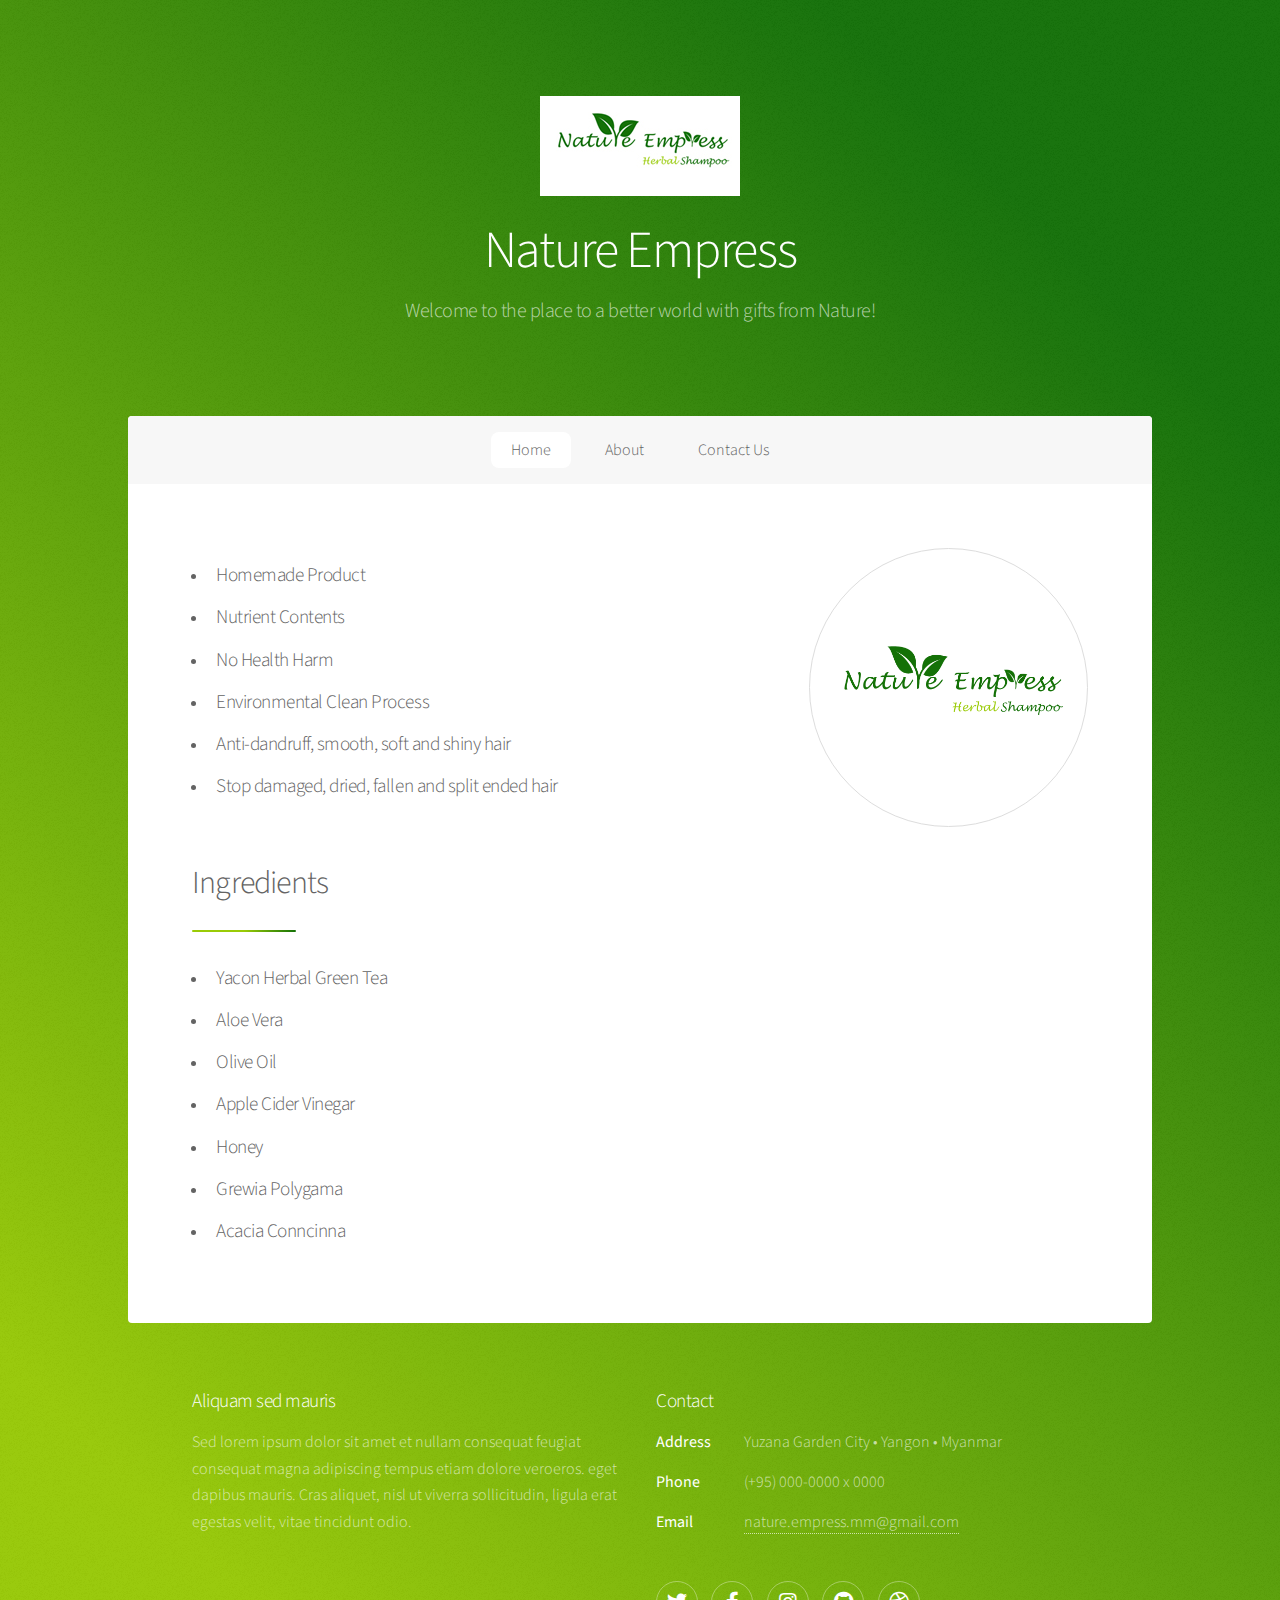
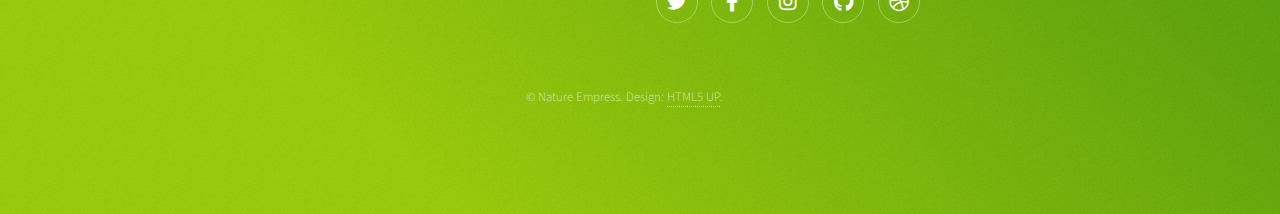
<file: index.html>
<!DOCTYPE HTML>
<!--
	Stellar by HTML5 UP
	html5up.net | @ajlkn
	Free for personal and commercial use under the CCA 3.0 license (html5up.net/license)
-->
<html>
	<head>
		<title>Nature Empress</title>
		<meta charset="utf-8" />
		<meta name="viewport" content="width=device-width, initial-scale=1, user-scalable=no" />
		<link rel="stylesheet" href="assets/css/main.css" />
		<noscript><link rel="stylesheet" href="assets/css/noscript.css" /></noscript>
	</head>
	<body class="is-preload">

		<!-- Wrapper -->
			<div id="wrapper">

				<!-- Header -->
					<header id="header" class="alt">
						<span class="logo"><img src="images/new_text_logo.jpg" alt="" /></span>
						<h1>Nature Empress</h1>
						<p>Welcome to the place to a better world with gifts from Nature!</p>
					</header>

				<!-- Nav -->
					<nav id="nav">
						<ul>
							<li><a href="index.html" class="active">Home</a></li>
							<li><a href="about.html">About</a></li>
							<li><a href="contact_us.html">Contact Us</a></li>
						</ul>
					</nav>

				<!-- Main -->
					<div id="main">

						<!-- Home Section -->
							<section id="home" class="main">
								<div class="spotlight">
									<div class="content">
									<ul>
										<li><h2>Homemade Product</h2></li>
										<li><h2>Nutrient Contents</h2></li>
										<li><h2>No Health Harm</h2></li>
										<li><h2>Environmental Clean Process</h2></li>
										<li><h2>Anti-dandruff, smooth, soft and shiny hair</h2></li>
										<li><h2>Stop damaged, dried, fallen and split ended hair</h2></li>
									</ul>
		                     	</div>
									<span class="image"><img src="images/text_logo.jpg" alt="" /></span>
								</div>
								<div class="spotlight">
								<div class="content">
									<header class="major">
									    <h2>Ingredients</h2>
								    </header>
										<ul>
											<li><h2>Yacon Herbal Green Tea</h2></li>
											<li><h2>Aloe Vera</h2></li>
											<li><h2>Olive Oil</h2></li>
											<li><h2>Apple Cider Vinegar</h2></li>
											<li><h2>Honey</h2></li>
											<li><h2>Grewia Polygama</h2></li>
											<li><h2>Acacia Conncinna</h2></li>
										</ul>
								</div>
								</div>
							</section>
						
						

				</div>

				<!-- Footer -->
					<footer id="footer">
						<section>
							<h2>Aliquam sed mauris</h2>
							<p>Sed lorem ipsum dolor sit amet et nullam consequat feugiat consequat magna adipiscing tempus etiam dolore veroeros. eget dapibus mauris. Cras aliquet, nisl ut viverra sollicitudin, ligula erat egestas velit, vitae tincidunt odio.</p>
						</section>
						<section>
							<h2>Contact</h2>
							<dl class="alt">
								<dt>Address</dt>
								<dd>Yuzana Garden City  &bull; Yangon &bull; Myanmar</dd>
								<dt>Phone</dt>
								<dd>(+95) 000-0000 x 0000</dd>
								<dt>Email</dt>
								<dd><a href="#">nature.empress.mm@gmail.com</a></dd>
							</dl>
							<ul class="icons">
								<li><a href="https://twitter.com/mm_empress" target="_blank" class="icon brands fa-twitter alt"><span class="label">Twitter</span></a></li>
								<li><a href="https://www.facebook.com/HairOnHerbals/" target="_blank" class="icon brands fa-facebook-f alt"><span class="label">Facebook</span></a></li>
								<li><a href="#" class="icon brands fa-instagram alt"><span class="label">Instagram</span></a></li>
								<li><a href="https://waithethtetoo.github.io/NatureEmpress/" class="icon brands fa-github alt"><span class="label">GitHub</span></a></li>
								<li><a href="https://hair-on-herbals.blogspot.com/" target="_blank" class="icon brands fa-dribbble alt"><span class="label">Blogspot</span></a></li>
							</ul>
						</section>
						<p class="copyright">&copy; Nature Empress. Design: <a href="https://html5up.net">HTML5 UP</a>.</p>
					</footer>

			</div>

		<!-- Scripts -->
			<script src="assets/js/jquery.min.js"></script>
			<script src="assets/js/jquery.scrollex.min.js"></script>
			<script src="assets/js/jquery.scrolly.min.js"></script>
			<script src="assets/js/browser.min.js"></script>
			<script src="assets/js/breakpoints.min.js"></script>
			<script src="assets/js/util.js"></script>
			<script src="assets/js/main.js"></script>

	</body>
</html>
</file>
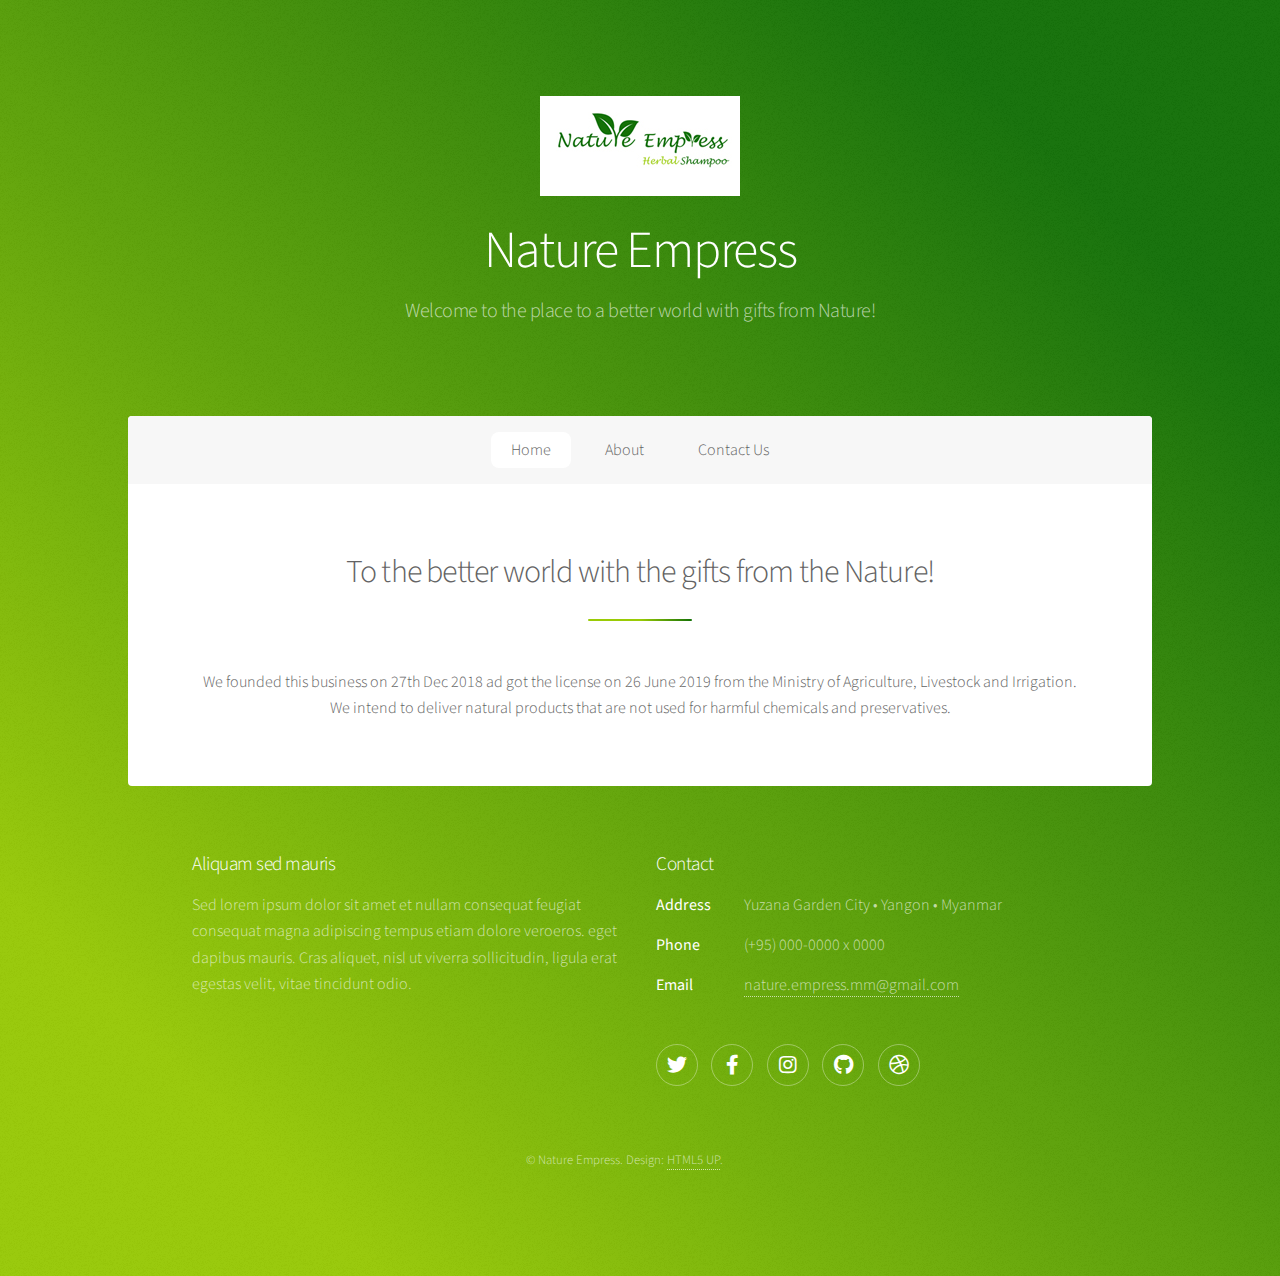
<file: about.html>
<!DOCTYPE HTML>
<!--
	Stellar by HTML5 UP
	html5up.net | @ajlkn
	Free for personal and commercial use under the CCA 3.0 license (html5up.net/license)
-->
<html>
	<head>
		<title>Nature Empress</title>
		<meta charset="utf-8" />
		<meta name="viewport" content="width=device-width, initial-scale=1, user-scalable=no" />
		<link rel="stylesheet" href="assets/css/main.css" />
		<noscript><link rel="stylesheet" href="assets/css/noscript.css" /></noscript>
	</head>

	<body class="is-preload">
		<!-- Wrapper -->
		<div id="wrapper">
			<!-- Header -->
			<header id="header" class="alt">
			<span class="logo"><img src="images/new_text_logo.jpg" alt="" /></span>
			<h1>Nature Empress</h1>
			<p>Welcome to the place to a better world with gifts from Nature!</p>
			</header>

			<!-- Nav -->
			<nav id="nav">
				<ul>
					<li><a href="index.html" class="active">Home</a></li>
					<li><a href="about.html">About</a></li>
					<li><a href="contact_us.html">Contact Us</a></li>
				</ul>
			</nav>

			<!-- Main -->
					<div id="main">
						<!-- About Section -->
							<section id="about" class="main special">
								<header class="major">
									<h2>To the better world with the gifts from the Nature!</h2>
								</header>
									<p>We founded this business on 27th Dec 2018 ad got the license on 26 June 2019 from the Ministry of Agriculture, Livestock and Irrigation.
<br>We intend to deliver natural products that are not used for harmful chemicals and preservatives.</p>
							</section>
					</div>

			<!-- Footer -->
					<footer id="footer">
						<section>
							<h2>Aliquam sed mauris</h2>
							<p>Sed lorem ipsum dolor sit amet et nullam consequat feugiat consequat magna adipiscing tempus etiam dolore veroeros. eget dapibus mauris. Cras aliquet, nisl ut viverra sollicitudin, ligula erat egestas velit, vitae tincidunt odio.</p>
						</section>
						<section>
							<h2>Contact</h2>
							<dl class="alt">
								<dt>Address</dt>
								<dd>Yuzana Garden City  &bull; Yangon &bull; Myanmar</dd>
								<dt>Phone</dt>
								<dd>(+95) 000-0000 x 0000</dd>
								<dt>Email</dt>
								<dd><a href="#">nature.empress.mm@gmail.com</a></dd>
							</dl>
							<ul class="icons">
								<li><a href="https://twitter.com/mm_empress" target="_blank" class="icon brands fa-twitter alt"><span class="label">Twitter</span></a></li>
								<li><a href="https://www.facebook.com/HairOnHerbals/" target="_blank" class="icon brands fa-facebook-f alt"><span class="label">Facebook</span></a></li>
								<li><a href="#" class="icon brands fa-instagram alt"><span class="label">Instagram</span></a></li>
								<li><a href="https://waithethtetoo.github.io/NatureEmpress/" class="icon brands fa-github alt"><span class="label">GitHub</span></a></li>
								<li><a href="https://hair-on-herbals.blogspot.com/" target="_blank" class="icon brands fa-dribbble alt"><span class="label">Blogspot</span></a></li>
							</ul>
						</section>
						<p class="copyright">&copy; Nature Empress. Design: <a href="https://html5up.net">HTML5 UP</a>.</p>
					</footer>
		</div>

	<!-- Scripts -->
			<script src="assets/js/jquery.min.js"></script>
			<script src="assets/js/jquery.scrollex.min.js"></script>
			<script src="assets/js/jquery.scrolly.min.js"></script>
			<script src="assets/js/browser.min.js"></script>
			<script src="assets/js/breakpoints.min.js"></script>
			<script src="assets/js/util.js"></script>
			<script src="assets/js/main.js"></script>
	</body>
</html>
</file>
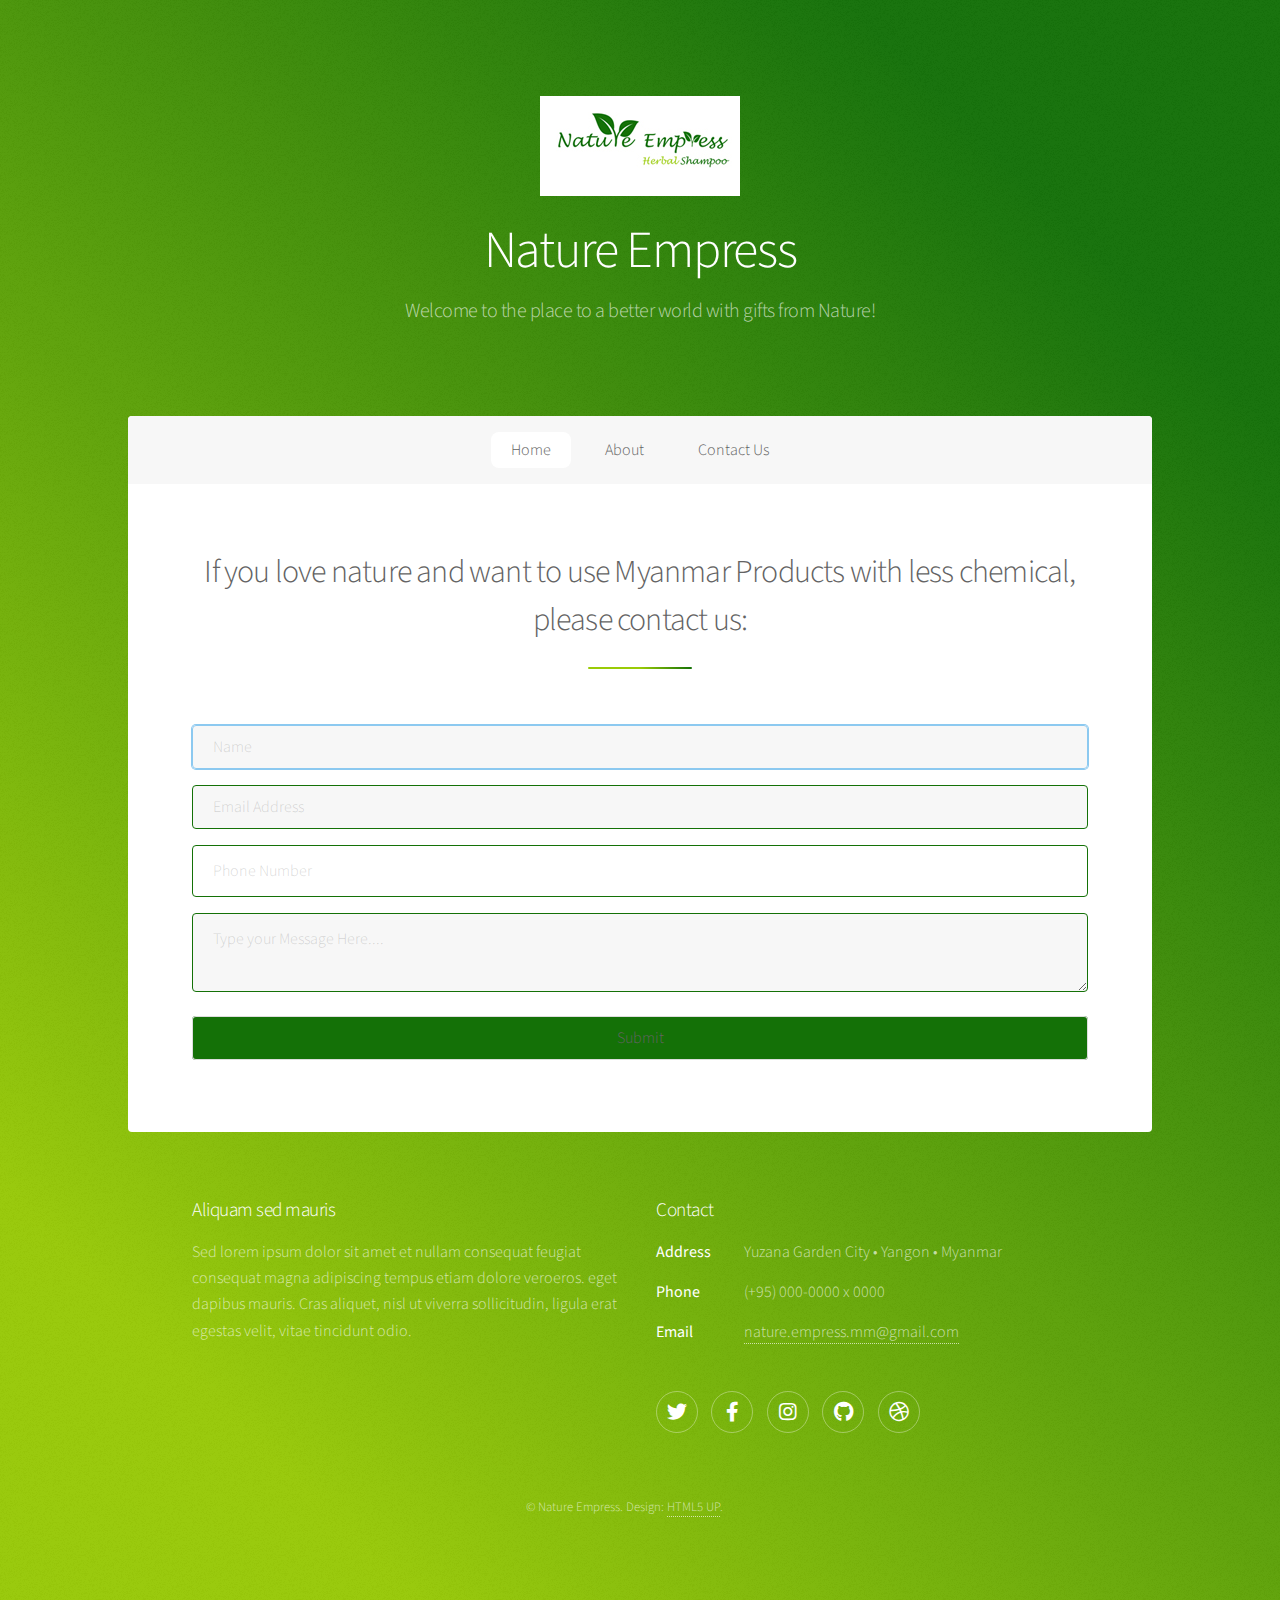
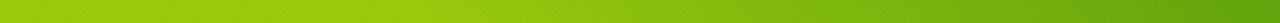
<file: contact_us.html>
<!DOCTYPE HTML>
<!--
	Stellar by HTML5 UP
	html5up.net | @ajlkn
	Free for personal and commercial use under the CCA 3.0 license (html5up.net/license)
-->
<html>
	<head>
		<title>Nature Empress</title>
		<meta charset="utf-8" />
		<meta name="viewport" content="width=device-width, initial-scale=1, user-scalable=no" />
		<link rel="stylesheet" href="assets/css/main.css" />
		<noscript><link rel="stylesheet" href="assets/css/noscript.css" /></noscript>
	</head>

	<body class="is-preload">
		<!-- Wrapper -->
		<div id="wrapper">
			<!-- Header -->
			<header id="header" class="alt">
			<span class="logo"><img src="images/new_text_logo.jpg" alt="" /></span>
			<h1>Nature Empress</h1>
			<p>Welcome to the place to a better world with gifts from Nature!</p>
			</header>

			<!-- Nav -->
			<nav id="nav">
				<ul>
					<li><a href="index.html" class="active">Home</a></li>
					<li><a href="about.html">About</a></li>
					<li><a href="contact_us.html">Contact Us</a></li>
				</ul>
			</nav>

			<!-- Main -->
					<div id="main">
						<!-- Contact Us Section -->
							<section id="contact_us" class="main special">
								<header class="major">
									<h2>If you love nature and want to use Myanmar Products with less chemical,<br>please contact us:
									</h2>
									<p></p>
								</header>
									<form id="contact" action="" method="post">
									
										<input placeholder="Name" id="fname" type="text" required autofocus>
									
										<input placeholder="Email Address"  id ="femail" type="email" required>
                                    
                                   	 	<input placeholder="Phone Number" type="tel" id="fphone" required>
                                    	
                                    	<textarea placeholder="Type your Message Here...." required></textarea>
                                        
                                        <input type="submit" value="Submit">
									</form>
							
							</section>
					</div>

			<!-- Footer -->
					<footer id="footer">
						<section>
							<h2>Aliquam sed mauris</h2>
							<p>Sed lorem ipsum dolor sit amet et nullam consequat feugiat consequat magna adipiscing tempus etiam dolore veroeros. eget dapibus mauris. Cras aliquet, nisl ut viverra sollicitudin, ligula erat egestas velit, vitae tincidunt odio.</p>
						</section>
						<section>
							<h2>Contact</h2>
							<dl class="alt">
								<dt>Address</dt>
								<dd>Yuzana Garden City  &bull; Yangon &bull; Myanmar</dd>
								<dt>Phone</dt>
								<dd>(+95) 000-0000 x 0000</dd>
								<dt>Email</dt>
								<dd><a href="#">nature.empress.mm@gmail.com</a></dd>
							</dl>
							<ul class="icons">
								<li><a href="https://twitter.com/mm_empress" target="_blank" class="icon brands fa-twitter alt"><span class="label">Twitter</span></a></li>
								<li><a href="https://www.facebook.com/HairOnHerbals/" target="_blank" class="icon brands fa-facebook-f alt"><span class="label">Facebook</span></a></li>
								<li><a href="#" class="icon brands fa-instagram alt"><span class="label">Instagram</span></a></li>
								<li><a href="https://waithethtetoo.github.io/NatureEmpress/" class="icon brands fa-github alt"><span class="label">GitHub</span></a></li>
								<li><a href="https://hair-on-herbals.blogspot.com/" target="_blank" class="icon brands fa-dribbble alt"><span class="label">Blogspot</span></a></li>
							</ul>
						</section>
						<p class="copyright">&copy; Nature Empress. Design: <a href="https://html5up.net">HTML5 UP</a>.</p>
					</footer>
		</div>

	<!-- Scripts -->
			<script src="assets/js/jquery.min.js"></script>
			<script src="assets/js/jquery.scrollex.min.js"></script>
			<script src="assets/js/jquery.scrolly.min.js"></script>
			<script src="assets/js/browser.min.js"></script>
			<script src="assets/js/breakpoints.min.js"></script>
			<script src="assets/js/util.js"></script>
			<script src="assets/js/main.js"></script>
	</body>
</html>
</file>
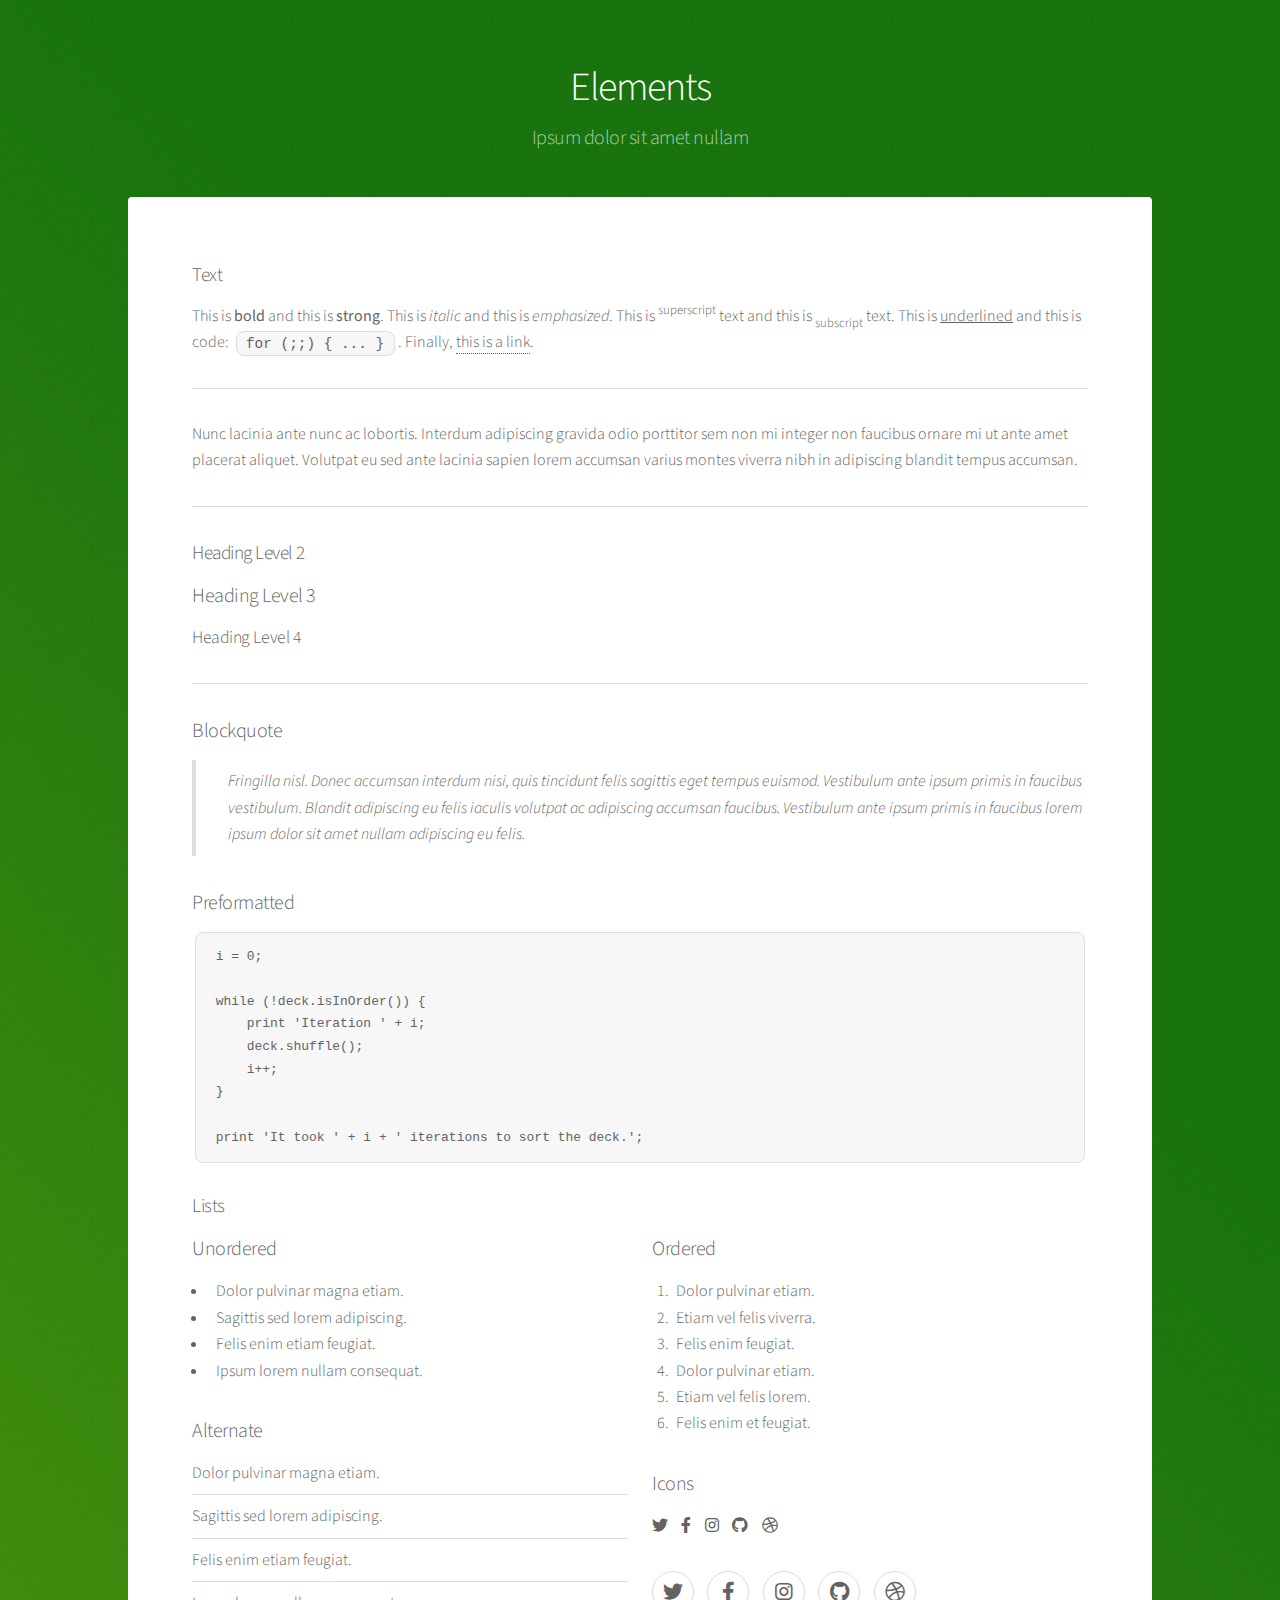
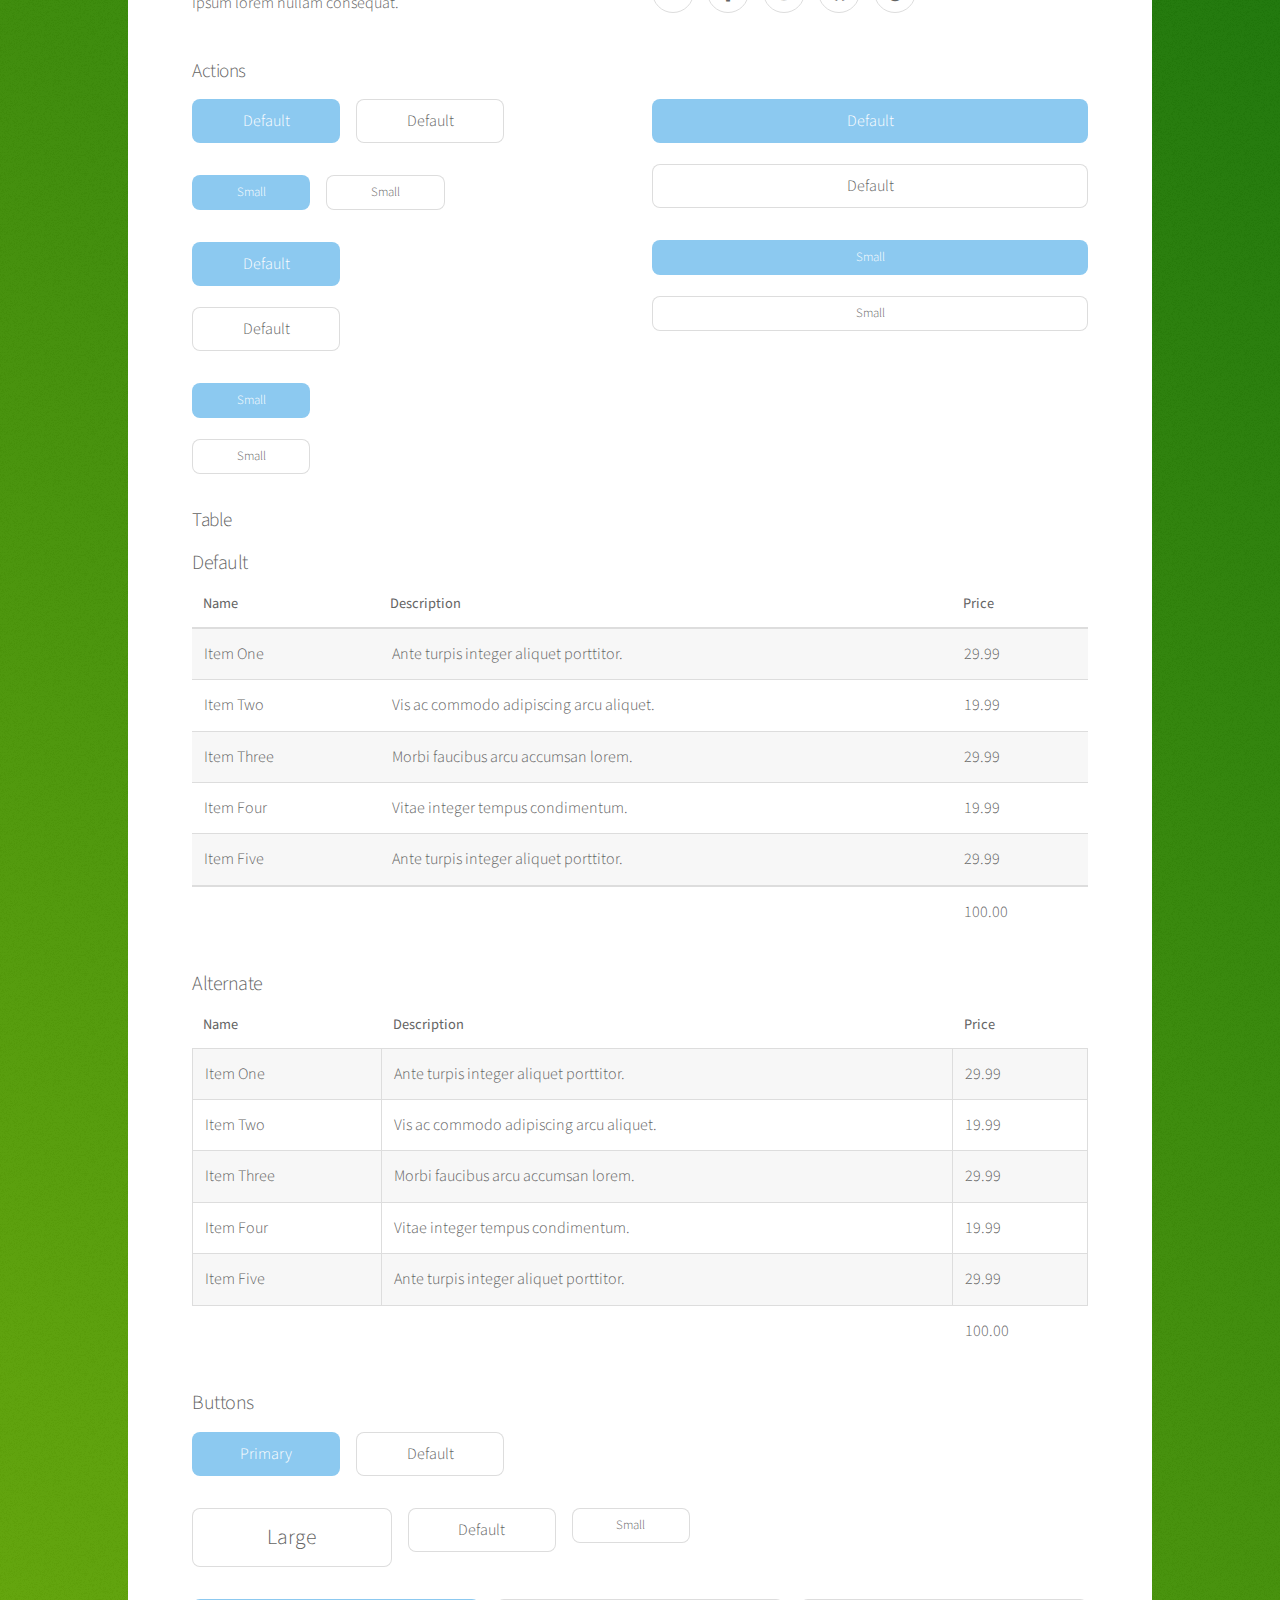
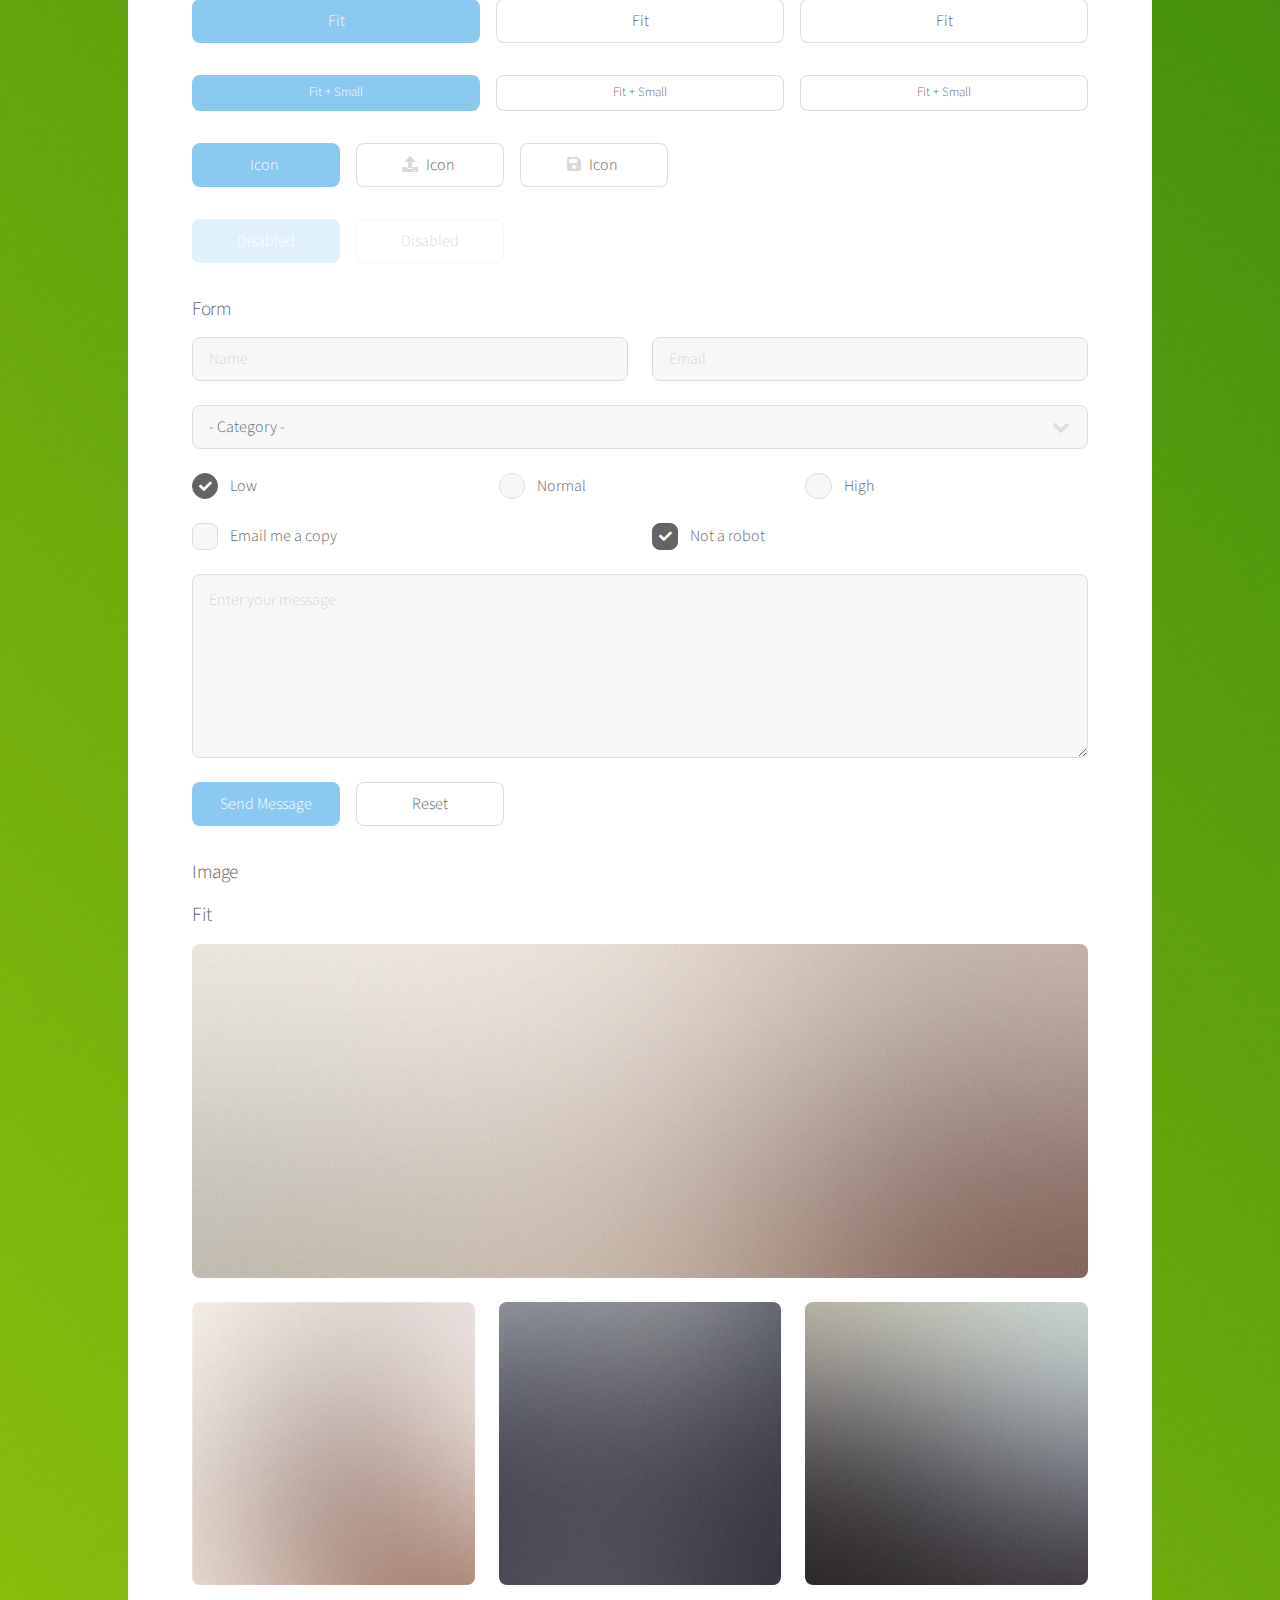
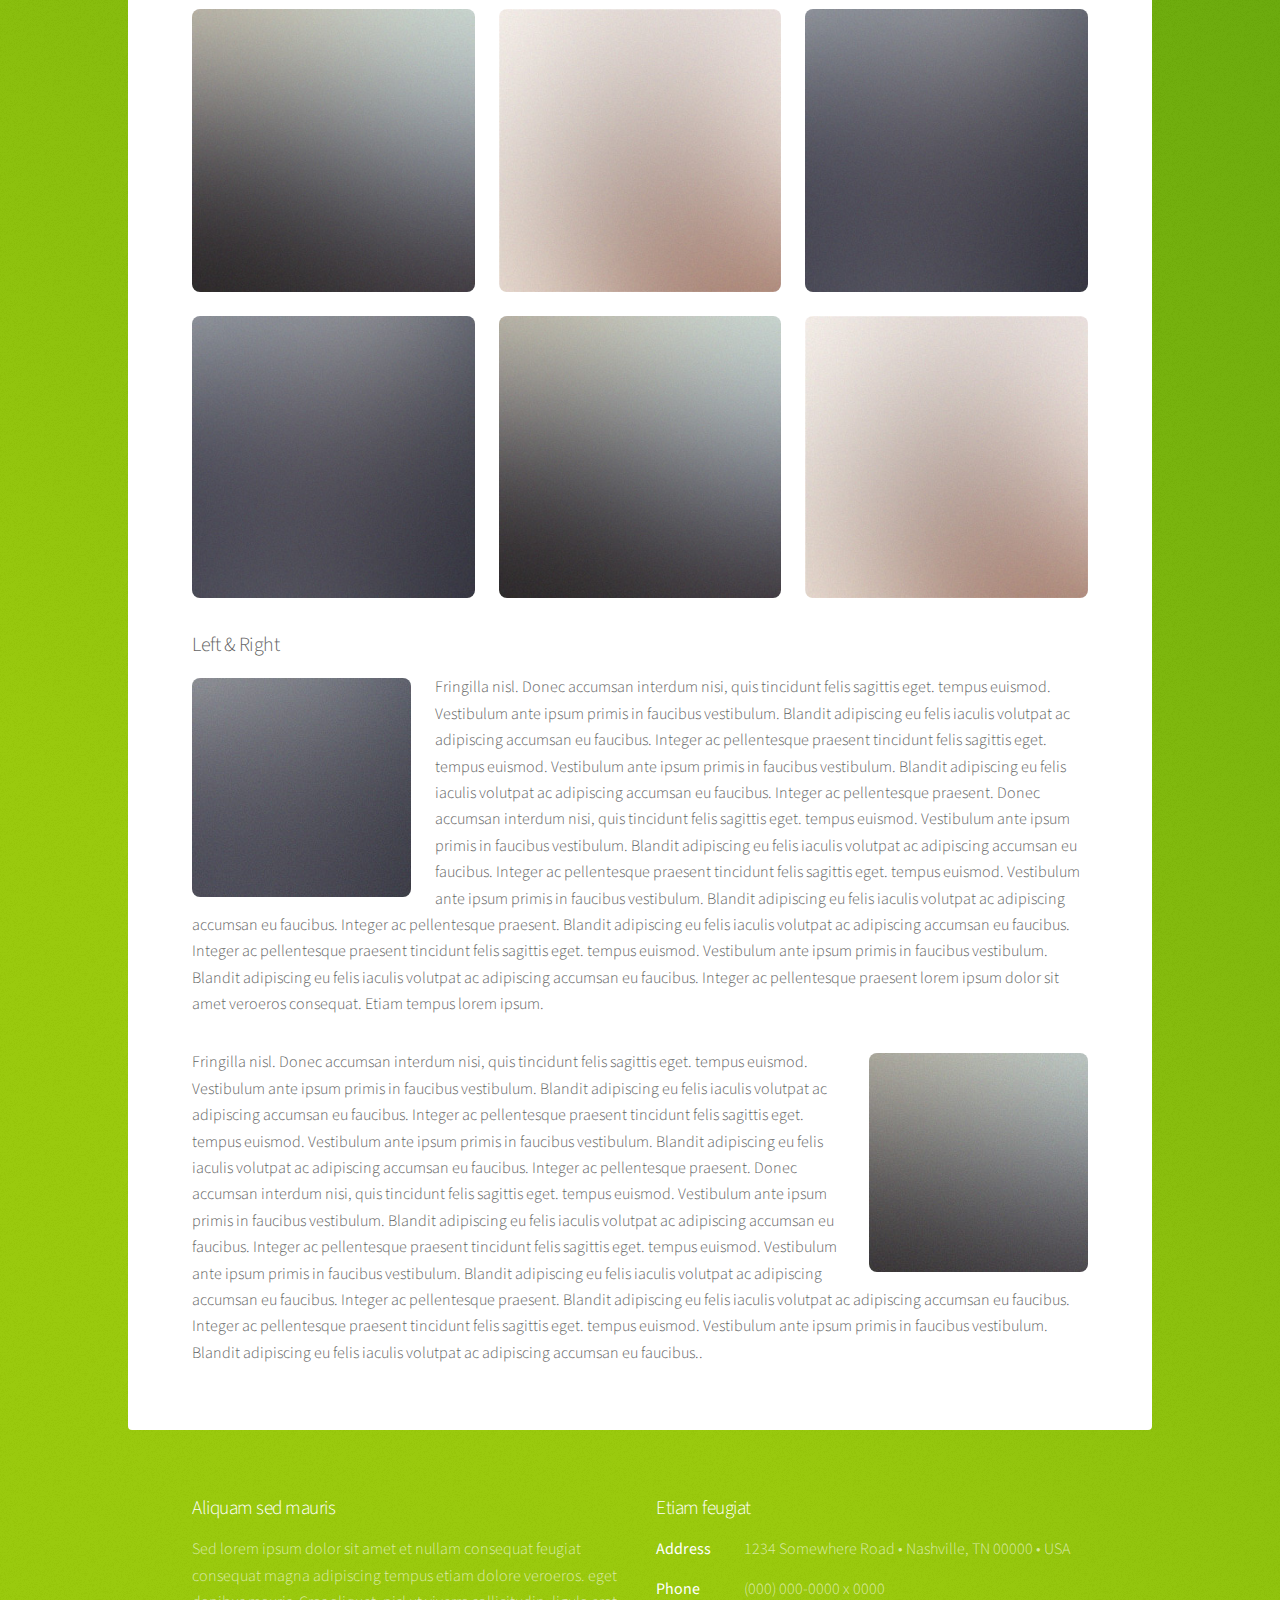
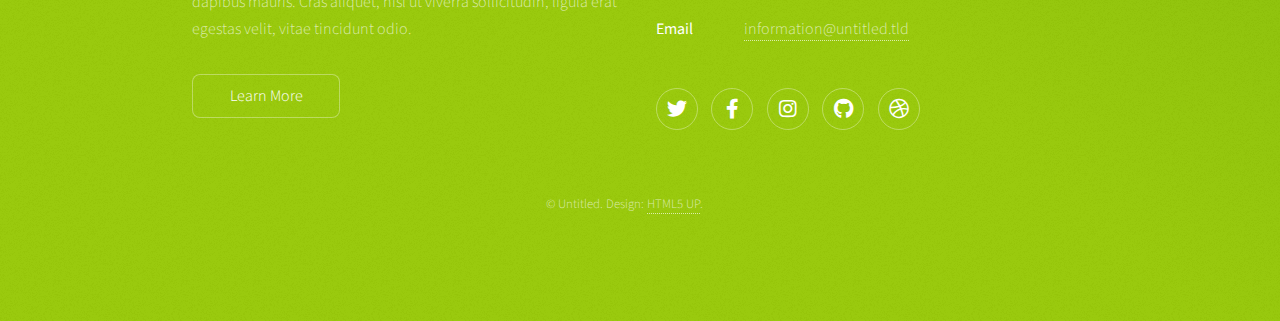
<file: elements.html>
<!DOCTYPE HTML>
<!--
	Stellar by HTML5 UP
	html5up.net | @ajlkn
	Free for personal and commercial use under the CCA 3.0 license (html5up.net/license)
-->
<html>
	<head>
		<title>Elements - Stellar by HTML5 UP</title>
		<meta charset="utf-8" />
		<meta name="viewport" content="width=device-width, initial-scale=1, user-scalable=no" />
		<link rel="stylesheet" href="assets/css/main.css" />
		<noscript><link rel="stylesheet" href="assets/css/noscript.css" /></noscript>
	</head>
	<body class="is-preload">

		<!-- Wrapper -->
			<div id="wrapper">

				<!-- Header -->
					<header id="header">
						<h1>Elements</h1>
						<p>Ipsum dolor sit amet nullam</p>
					</header>

				<!-- Main -->
					<div id="main">

						<!-- Content -->
							<section id="content" class="main">

								<!-- Text -->
									<section>
										<h2>Text</h2>
										<p>This is <b>bold</b> and this is <strong>strong</strong>. This is <i>italic</i> and this is <em>emphasized</em>.
										This is <sup>superscript</sup> text and this is <sub>subscript</sub> text.
										This is <u>underlined</u> and this is code: <code>for (;;) { ... }</code>. Finally, <a href="#">this is a link</a>.</p>
										<hr />
										<p>Nunc lacinia ante nunc ac lobortis. Interdum adipiscing gravida odio porttitor sem non mi integer non faucibus ornare mi ut ante amet placerat aliquet. Volutpat eu sed ante lacinia sapien lorem accumsan varius montes viverra nibh in adipiscing blandit tempus accumsan.</p>
										<hr />
										<h2>Heading Level 2</h2>
										<h3>Heading Level 3</h3>
										<h4>Heading Level 4</h4>
										<hr />
										<h3>Blockquote</h3>
										<blockquote>Fringilla nisl. Donec accumsan interdum nisi, quis tincidunt felis sagittis eget tempus euismod. Vestibulum ante ipsum primis in faucibus vestibulum. Blandit adipiscing eu felis iaculis volutpat ac adipiscing accumsan faucibus. Vestibulum ante ipsum primis in faucibus lorem ipsum dolor sit amet nullam adipiscing eu felis.</blockquote>
										<h3>Preformatted</h3>
										<pre><code>i = 0;

while (!deck.isInOrder()) {
    print 'Iteration ' + i;
    deck.shuffle();
    i++;
}

print 'It took ' + i + ' iterations to sort the deck.';</code></pre>
									</section>

								<!-- Lists -->
									<section>
										<h2>Lists</h2>
										<div class="row">
											<div class="col-6 col-12-medium">
												<h3>Unordered</h3>
												<ul>
													<li>Dolor pulvinar magna etiam.</li>
													<li>Sagittis sed lorem adipiscing.</li>
													<li>Felis enim etiam feugiat.</li>
													<li>Ipsum lorem nullam consequat.</li>
												</ul>
												<h3>Alternate</h3>
												<ul class="alt">
													<li>Dolor pulvinar magna etiam.</li>
													<li>Sagittis sed lorem adipiscing.</li>
													<li>Felis enim etiam feugiat.</li>
													<li>Ipsum lorem nullam consequat.</li>
												</ul>
											</div>
											<div class="col-6 col-12-medium">
												<h3>Ordered</h3>
												<ol>
													<li>Dolor pulvinar etiam.</li>
													<li>Etiam vel felis viverra.</li>
													<li>Felis enim feugiat.</li>
													<li>Dolor pulvinar etiam.</li>
													<li>Etiam vel felis lorem.</li>
													<li>Felis enim et feugiat.</li>
												</ol>
												<h3>Icons</h3>
												<ul class="icons">
													<li><a href="#" class="icon brands fa-twitter"><span class="label">Twitter</span></a></li>
													<li><a href="#" class="icon brands fa-facebook-f"><span class="label">Facebook</span></a></li>
													<li><a href="#" class="icon brands fa-instagram"><span class="label">Instagram</span></a></li>
													<li><a href="#" class="icon brands fa-github"><span class="label">GitHub</span></a></li>
													<li><a href="#" class="icon brands fa-dribbble"><span class="label">Dribbble</span></a></li>
												</ul>
												<ul class="icons">
													<li><a href="#" class="icon brands alt fa-twitter"><span class="label">Twitter</span></a></li>
													<li><a href="#" class="icon brands alt fa-facebook-f"><span class="label">Facebook</span></a></li>
													<li><a href="#" class="icon brands alt fa-instagram"><span class="label">Instagram</span></a></li>
													<li><a href="#" class="icon brands alt fa-github"><span class="label">GitHub</span></a></li>
													<li><a href="#" class="icon brands alt fa-dribbble"><span class="label">Dribbble</span></a></li>
												</ul>
											</div>
										</div>
										<h2>Actions</h2>
										<div class="row">
											<div class="col-6 col-12-medium">
												<ul class="actions">
													<li><a href="#" class="button primary">Default</a></li>
													<li><a href="#" class="button">Default</a></li>
												</ul>
												<ul class="actions small">
													<li><a href="#" class="button primary small">Small</a></li>
													<li><a href="#" class="button small">Small</a></li>
												</ul>
												<ul class="actions stacked">
													<li><a href="#" class="button primary">Default</a></li>
													<li><a href="#" class="button">Default</a></li>
												</ul>
												<ul class="actions stacked">
													<li><a href="#" class="button primary small">Small</a></li>
													<li><a href="#" class="button small">Small</a></li>
												</ul>
											</div>
											<div class="col-6 col-12-medium">
												<ul class="actions stacked">
													<li><a href="#" class="button primary fit">Default</a></li>
													<li><a href="#" class="button fit">Default</a></li>
												</ul>
												<ul class="actions stacked">
													<li><a href="#" class="button primary small fit">Small</a></li>
													<li><a href="#" class="button small fit">Small</a></li>
												</ul>
											</div>
										</div>
									</section>

								<!-- Table -->
									<section>
										<h2>Table</h2>
										<h3>Default</h3>
										<div class="table-wrapper">
											<table>
												<thead>
													<tr>
														<th>Name</th>
														<th>Description</th>
														<th>Price</th>
													</tr>
												</thead>
												<tbody>
													<tr>
														<td>Item One</td>
														<td>Ante turpis integer aliquet porttitor.</td>
														<td>29.99</td>
													</tr>
													<tr>
														<td>Item Two</td>
														<td>Vis ac commodo adipiscing arcu aliquet.</td>
														<td>19.99</td>
													</tr>
													<tr>
														<td>Item Three</td>
														<td> Morbi faucibus arcu accumsan lorem.</td>
														<td>29.99</td>
													</tr>
													<tr>
														<td>Item Four</td>
														<td>Vitae integer tempus condimentum.</td>
														<td>19.99</td>
													</tr>
													<tr>
														<td>Item Five</td>
														<td>Ante turpis integer aliquet porttitor.</td>
														<td>29.99</td>
													</tr>
												</tbody>
												<tfoot>
													<tr>
														<td colspan="2"></td>
														<td>100.00</td>
													</tr>
												</tfoot>
											</table>
										</div>

										<h3>Alternate</h3>
										<div class="table-wrapper">
											<table class="alt">
												<thead>
													<tr>
														<th>Name</th>
														<th>Description</th>
														<th>Price</th>
													</tr>
												</thead>
												<tbody>
													<tr>
														<td>Item One</td>
														<td>Ante turpis integer aliquet porttitor.</td>
														<td>29.99</td>
													</tr>
													<tr>
														<td>Item Two</td>
														<td>Vis ac commodo adipiscing arcu aliquet.</td>
														<td>19.99</td>
													</tr>
													<tr>
														<td>Item Three</td>
														<td> Morbi faucibus arcu accumsan lorem.</td>
														<td>29.99</td>
													</tr>
													<tr>
														<td>Item Four</td>
														<td>Vitae integer tempus condimentum.</td>
														<td>19.99</td>
													</tr>
													<tr>
														<td>Item Five</td>
														<td>Ante turpis integer aliquet porttitor.</td>
														<td>29.99</td>
													</tr>
												</tbody>
												<tfoot>
													<tr>
														<td colspan="2"></td>
														<td>100.00</td>
													</tr>
												</tfoot>
											</table>
										</div>
									</section>

								<!-- Buttons -->
									<section>
										<h3>Buttons</h3>
										<ul class="actions">
											<li><a href="#" class="button primary">Primary</a></li>
											<li><a href="#" class="button">Default</a></li>
										</ul>
										<ul class="actions">
											<li><a href="#" class="button large">Large</a></li>
											<li><a href="#" class="button">Default</a></li>
											<li><a href="#" class="button small">Small</a></li>
										</ul>
										<ul class="actions fit">
											<li><a href="#" class="button primary fit">Fit</a></li>
											<li><a href="#" class="button fit">Fit</a></li>
											<li><a href="#" class="button fit">Fit</a></li>
										</ul>
										<ul class="actions fit small">
											<li><a href="#" class="button primary fit small">Fit + Small</a></li>
											<li><a href="#" class="button fit small">Fit + Small</a></li>
											<li><a href="#" class="button fit small">Fit + Small</a></li>
										</ul>
										<ul class="actions">
											<li><a href="#" class="button primary icon solidfa-download">Icon</a></li>
											<li><a href="#" class="button icon solid fa-upload">Icon</a></li>
											<li><a href="#" class="button icon solid fa-save">Icon</a></li>
										</ul>
										<ul class="actions">
											<li><span class="button primary disabled">Disabled</span></li>
											<li><span class="button disabled">Disabled</span></li>
										</ul>
									</section>

								<!-- Form -->
									<section>
										<h2>Form</h2>
										<form method="post" action="#">
											<div class="row gtr-uniform">
												<div class="col-6 col-12-xsmall">
													<input type="text" name="demo-name" id="demo-name" value="" placeholder="Name" />
												</div>
												<div class="col-6 col-12-xsmall">
													<input type="email" name="demo-email" id="demo-email" value="" placeholder="Email" />
												</div>
												<div class="col-12">
													<select name="demo-category" id="demo-category">
														<option value="">- Category -</option>
														<option value="1">Manufacturing</option>
														<option value="1">Shipping</option>
														<option value="1">Administration</option>
														<option value="1">Human Resources</option>
													</select>
												</div>
												<div class="col-4 col-12-small">
													<input type="radio" id="demo-priority-low" name="demo-priority" checked>
													<label for="demo-priority-low">Low</label>
												</div>
												<div class="col-4 col-12-small">
													<input type="radio" id="demo-priority-normal" name="demo-priority">
													<label for="demo-priority-normal">Normal</label>
												</div>
												<div class="col-4 col-12-small">
													<input type="radio" id="demo-priority-high" name="demo-priority">
													<label for="demo-priority-high">High</label>
												</div>
												<div class="col-6 col-12-small">
													<input type="checkbox" id="demo-copy" name="demo-copy">
													<label for="demo-copy">Email me a copy</label>
												</div>
												<div class="col-6 col-12-small">
													<input type="checkbox" id="demo-human" name="demo-human" checked>
													<label for="demo-human">Not a robot</label>
												</div>
												<div class="col-12">
													<textarea name="demo-message" id="demo-message" placeholder="Enter your message" rows="6"></textarea>
												</div>
												<div class="col-12">
													<ul class="actions">
														<li><input type="submit" value="Send Message" class="primary" /></li>
														<li><input type="reset" value="Reset" /></li>
													</ul>
												</div>
											</div>
										</form>
									</section>

								<!-- Image -->
									<section>
										<h2>Image</h2>
										<h3>Fit</h3>
										<div class="box alt">
											<div class="row gtr-uniform">
												<div class="col-12"><span class="image fit"><img src="images/pic04.jpg" alt="" /></span></div>
												<div class="col-4"><span class="image fit"><img src="images/pic01.jpg" alt="" /></span></div>
												<div class="col-4"><span class="image fit"><img src="images/pic02.jpg" alt="" /></span></div>
												<div class="col-4"><span class="image fit"><img src="images/pic03.jpg" alt="" /></span></div>
												<div class="col-4"><span class="image fit"><img src="images/pic03.jpg" alt="" /></span></div>
												<div class="col-4"><span class="image fit"><img src="images/pic01.jpg" alt="" /></span></div>
												<div class="col-4"><span class="image fit"><img src="images/pic02.jpg" alt="" /></span></div>
												<div class="col-4"><span class="image fit"><img src="images/pic02.jpg" alt="" /></span></div>
												<div class="col-4"><span class="image fit"><img src="images/pic03.jpg" alt="" /></span></div>
												<div class="col-4"><span class="image fit"><img src="images/pic01.jpg" alt="" /></span></div>
											</div>
										</div>
										<h3>Left &amp; Right</h3>
										<p><span class="image left"><img src="images/pic05.jpg" alt="" /></span>Fringilla nisl. Donec accumsan interdum nisi, quis tincidunt felis sagittis eget. tempus euismod. Vestibulum ante ipsum primis in faucibus vestibulum. Blandit adipiscing eu felis iaculis volutpat ac adipiscing accumsan eu faucibus. Integer ac pellentesque praesent tincidunt felis sagittis eget. tempus euismod. Vestibulum ante ipsum primis in faucibus vestibulum. Blandit adipiscing eu felis iaculis volutpat ac adipiscing accumsan eu faucibus. Integer ac pellentesque praesent. Donec accumsan interdum nisi, quis tincidunt felis sagittis eget. tempus euismod. Vestibulum ante ipsum primis in faucibus vestibulum. Blandit adipiscing eu felis iaculis volutpat ac adipiscing accumsan eu faucibus. Integer ac pellentesque praesent tincidunt felis sagittis eget. tempus euismod. Vestibulum ante ipsum primis in faucibus vestibulum. Blandit adipiscing eu felis iaculis volutpat ac adipiscing accumsan eu faucibus. Integer ac pellentesque praesent. Blandit adipiscing eu felis iaculis volutpat ac adipiscing accumsan eu faucibus. Integer ac pellentesque praesent tincidunt felis sagittis eget. tempus euismod. Vestibulum ante ipsum primis in faucibus vestibulum. Blandit adipiscing eu felis iaculis volutpat ac adipiscing accumsan eu faucibus. Integer ac pellentesque praesent lorem ipsum dolor sit amet veroeros consequat. Etiam tempus lorem ipsum.</p>
										<p><span class="image right"><img src="images/pic06.jpg" alt="" /></span>Fringilla nisl. Donec accumsan interdum nisi, quis tincidunt felis sagittis eget. tempus euismod. Vestibulum ante ipsum primis in faucibus vestibulum. Blandit adipiscing eu felis iaculis volutpat ac adipiscing accumsan eu faucibus. Integer ac pellentesque praesent tincidunt felis sagittis eget. tempus euismod. Vestibulum ante ipsum primis in faucibus vestibulum. Blandit adipiscing eu felis iaculis volutpat ac adipiscing accumsan eu faucibus. Integer ac pellentesque praesent. Donec accumsan interdum nisi, quis tincidunt felis sagittis eget. tempus euismod. Vestibulum ante ipsum primis in faucibus vestibulum. Blandit adipiscing eu felis iaculis volutpat ac adipiscing accumsan eu faucibus. Integer ac pellentesque praesent tincidunt felis sagittis eget. tempus euismod. Vestibulum ante ipsum primis in faucibus vestibulum. Blandit adipiscing eu felis iaculis volutpat ac adipiscing accumsan eu faucibus. Integer ac pellentesque praesent. Blandit adipiscing eu felis iaculis volutpat ac adipiscing accumsan eu faucibus. Integer ac pellentesque praesent tincidunt felis sagittis eget. tempus euismod. Vestibulum ante ipsum primis in faucibus vestibulum. Blandit adipiscing eu felis iaculis volutpat ac adipiscing accumsan eu faucibus..</p>
									</section>

							</section>

					</div>

				<!-- Footer -->
					<footer id="footer">
						<section>
							<h2>Aliquam sed mauris</h2>
							<p>Sed lorem ipsum dolor sit amet et nullam consequat feugiat consequat magna adipiscing tempus etiam dolore veroeros. eget dapibus mauris. Cras aliquet, nisl ut viverra sollicitudin, ligula erat egestas velit, vitae tincidunt odio.</p>
							<ul class="actions">
								<li><a href="#" class="button">Learn More</a></li>
							</ul>
						</section>
						<section>
							<h2>Etiam feugiat</h2>
							<dl class="alt">
								<dt>Address</dt>
								<dd>1234 Somewhere Road &bull; Nashville, TN 00000 &bull; USA</dd>
								<dt>Phone</dt>
								<dd>(000) 000-0000 x 0000</dd>
								<dt>Email</dt>
								<dd><a href="#">information@untitled.tld</a></dd>
							</dl>
							<ul class="icons">
								<li><a href="#" class="icon brands fa-twitter alt"><span class="label">Twitter</span></a></li>
								<li><a href="#" class="icon brands fa-facebook-f alt"><span class="label">Facebook</span></a></li>
								<li><a href="#" class="icon brands fa-instagram alt"><span class="label">Instagram</span></a></li>
								<li><a href="#" class="icon brands fa-github alt"><span class="label">GitHub</span></a></li>
								<li><a href="#" class="icon brands fa-dribbble alt"><span class="label">Dribbble</span></a></li>
							</ul>
						</section>
						<p class="copyright">&copy; Untitled. Design: <a href="https://html5up.net">HTML5 UP</a>.</p>
					</footer>

			</div>

		<!-- Scripts -->
			<script src="assets/js/jquery.min.js"></script>
			<script src="assets/js/jquery.scrollex.min.js"></script>
			<script src="assets/js/jquery.scrolly.min.js"></script>
			<script src="assets/js/browser.min.js"></script>
			<script src="assets/js/breakpoints.min.js"></script>
			<script src="assets/js/util.js"></script>
			<script src="assets/js/main.js"></script>

	</body>
</html>
</file>
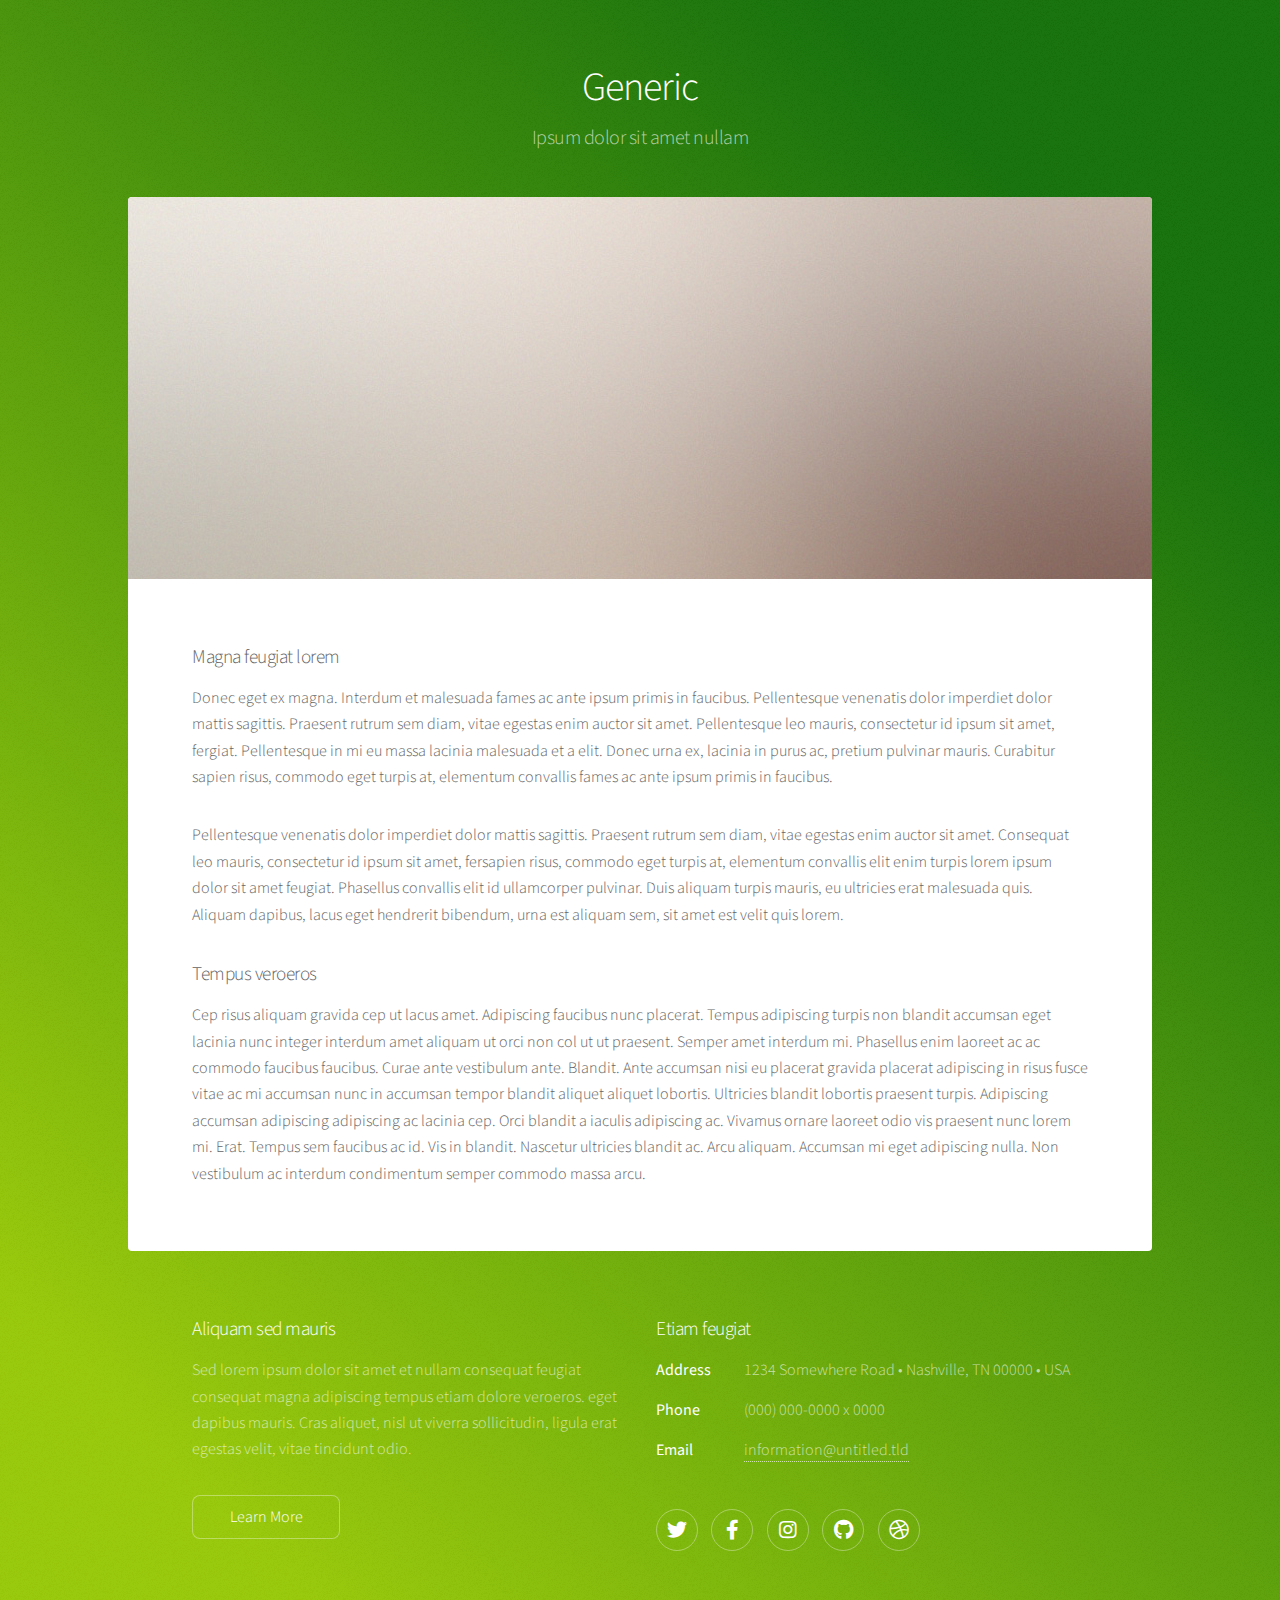
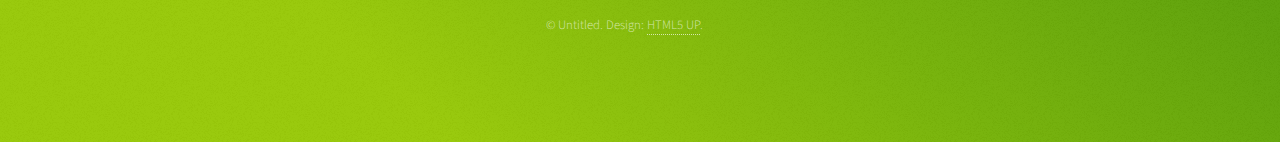
<file: generic.html>
<!DOCTYPE HTML>
<!--
	Stellar by HTML5 UP
	html5up.net | @ajlkn
	Free for personal and commercial use under the CCA 3.0 license (html5up.net/license)
-->
<html>
	<head>
		<title>Generic - Stellar by HTML5 UP</title>
		<meta charset="utf-8" />
		<meta name="viewport" content="width=device-width, initial-scale=1, user-scalable=no" />
		<link rel="stylesheet" href="assets/css/main.css" />
		<noscript><link rel="stylesheet" href="assets/css/noscript.css" /></noscript>
	</head>
	<body class="is-preload">

		<!-- Wrapper -->
			<div id="wrapper">

				<!-- Header -->
					<header id="header">
						<h1>Generic</h1>
						<p>Ipsum dolor sit amet nullam</p>
					</header>

				<!-- Main -->
					<div id="main">

						<!-- Content -->
							<section id="content" class="main">
								<span class="image main"><img src="images/pic04.jpg" alt="" /></span>
								<h2>Magna feugiat lorem</h2>
								<p>Donec eget ex magna. Interdum et malesuada fames ac ante ipsum primis in faucibus. Pellentesque venenatis dolor imperdiet dolor mattis sagittis. Praesent rutrum sem diam, vitae egestas enim auctor sit amet. Pellentesque leo mauris, consectetur id ipsum sit amet, fergiat. Pellentesque in mi eu massa lacinia malesuada et a elit. Donec urna ex, lacinia in purus ac, pretium pulvinar mauris. Curabitur sapien risus, commodo eget turpis at, elementum convallis fames ac ante ipsum primis in faucibus.</p>
								<p>Pellentesque venenatis dolor imperdiet dolor mattis sagittis. Praesent rutrum sem diam, vitae egestas enim auctor sit amet. Consequat leo mauris, consectetur id ipsum sit amet, fersapien risus, commodo eget turpis at, elementum convallis elit enim turpis lorem ipsum dolor sit amet feugiat. Phasellus convallis elit id ullamcorper pulvinar. Duis aliquam turpis mauris, eu ultricies erat malesuada quis. Aliquam dapibus, lacus eget hendrerit bibendum, urna est aliquam sem, sit amet est velit quis lorem.</p>
								<h2>Tempus veroeros</h2>
								<p>Cep risus aliquam gravida cep ut lacus amet. Adipiscing faucibus nunc placerat. Tempus adipiscing turpis non blandit accumsan eget lacinia nunc integer interdum amet aliquam ut orci non col ut ut praesent. Semper amet interdum mi. Phasellus enim laoreet ac ac commodo faucibus faucibus. Curae ante vestibulum ante. Blandit. Ante accumsan nisi eu placerat gravida placerat adipiscing in risus fusce vitae ac mi accumsan nunc in accumsan tempor blandit aliquet aliquet lobortis. Ultricies blandit lobortis praesent turpis. Adipiscing accumsan adipiscing adipiscing ac lacinia cep. Orci blandit a iaculis adipiscing ac. Vivamus ornare laoreet odio vis praesent nunc lorem mi. Erat. Tempus sem faucibus ac id. Vis in blandit. Nascetur ultricies blandit ac. Arcu aliquam. Accumsan mi eget adipiscing nulla. Non vestibulum ac interdum condimentum semper commodo massa arcu.</p>
							</section>

					</div>

				<!-- Footer -->
					<footer id="footer">
						<section>
							<h2>Aliquam sed mauris</h2>
							<p>Sed lorem ipsum dolor sit amet et nullam consequat feugiat consequat magna adipiscing tempus etiam dolore veroeros. eget dapibus mauris. Cras aliquet, nisl ut viverra sollicitudin, ligula erat egestas velit, vitae tincidunt odio.</p>
							<ul class="actions">
								<li><a href="#" class="button">Learn More</a></li>
							</ul>
						</section>
						<section>
							<h2>Etiam feugiat</h2>
							<dl class="alt">
								<dt>Address</dt>
								<dd>1234 Somewhere Road &bull; Nashville, TN 00000 &bull; USA</dd>
								<dt>Phone</dt>
								<dd>(000) 000-0000 x 0000</dd>
								<dt>Email</dt>
								<dd><a href="#">information@untitled.tld</a></dd>
							</dl>
							<ul class="icons">
								<li><a href="#" class="icon brands fa-twitter alt"><span class="label">Twitter</span></a></li>
								<li><a href="#" class="icon brands fa-facebook-f alt"><span class="label">Facebook</span></a></li>
								<li><a href="#" class="icon brands fa-instagram alt"><span class="label">Instagram</span></a></li>
								<li><a href="#" class="icon brands fa-github alt"><span class="label">GitHub</span></a></li>
								<li><a href="#" class="icon brands fa-dribbble alt"><span class="label">Dribbble</span></a></li>
							</ul>
						</section>
						<p class="copyright">&copy; Untitled. Design: <a href="https://html5up.net">HTML5 UP</a>.</p>
					</footer>

			</div>

		<!-- Scripts -->
			<script src="assets/js/jquery.min.js"></script>
			<script src="assets/js/jquery.scrollex.min.js"></script>
			<script src="assets/js/jquery.scrolly.min.js"></script>
			<script src="assets/js/browser.min.js"></script>
			<script src="assets/js/breakpoints.min.js"></script>
			<script src="assets/js/util.js"></script>
			<script src="assets/js/main.js"></script>

	</body>
</html>
</file>
<file: assets/css/noscript.css>
/*
	Stellar by HTML5 UP
	html5up.net | @ajlkn
	Free for personal and commercial use under the CCA 3.0 license (html5up.net/license)
*/

/* Header */

	body.is-preload #header.alt > * {
		opacity: 1;
	}

	body.is-preload #header.alt .logo {
		-moz-transform: none;
		-webkit-transform: none;
		-ms-transform: none;
		transform: none;
	}
</file>
<file: assets/css/main.css>
@import url(fontawesome-all.min.css);
@import 'https://fonts.googleapis.com/css?family=Source+Sans+Pro:300,400';

/*
	Stellar by HTML5 UP
	html5up.net | @ajlkn
	Free for personal and commercial use under the CCA 3.0 license (html5up.net/license)
*/

html, body, div, span, applet, object,
iframe, h1, h2, h3, h4, h5, h6, p, blockquote,
pre, a, abbr, acronym, address, big, cite,
code, del, dfn, em, img, ins, kbd, q, s, samp,
small, strike, strong, sub, sup, tt, var, b,
u, i, center, dl, dt, dd, ol, ul, li, fieldset,
form, label, legend, table, caption, tbody,
tfoot, thead, tr, th, td, article, aside,
canvas, details, embed, figure, figcaption,
footer, header, hgroup, menu, nav, output, ruby,
section, summary, time, mark, audio, video {
	margin: 0;
	padding: 0;
	border: 0;
	font-size: 100%;
	font: inherit;
	vertical-align: baseline;}

article, aside, details, figcaption, figure,
footer, header, hgroup, menu, nav, section {
	display: block;}

body {
	line-height: 1;
}

ol, ul {
	list-style: none;
}

blockquote, q {
	quotes: none;
}

	blockquote:before, blockquote:after, q:before, q:after {
		content: '';
		content: none;
	}

table {
	border-collapse: collapse;
	border-spacing: 0;
}

body {
	-webkit-text-size-adjust: none;
}

mark {
	background-color: transparent;
	color: inherit;
}

input::-moz-focus-inner {
	border: 0;
	padding: 0;
}

input, select, textarea {
	-moz-appearance: none;
	-webkit-appearance: none;
	-ms-appearance: none;
	appearance: none;
}

/* Basic */

	@-ms-viewport {
		width: device-width;
	}

	body {
		-ms-overflow-style: scrollbar;
	}

	@media screen and (max-width: 480px) {

		html, body {
			min-width: 320px;
		}

	}

	html {
		box-sizing: border-box;
	}

	*, *:before, *:after {
		box-sizing: inherit;
	}

	body {
		background-color: #147107;
		background-image: url("images/overlay.png"), -moz-linear-gradient(45deg, #9acb06 15%, #147107 85%);
		background-image: url("images/overlay.png"), -webkit-linear-gradient(45deg, #9acb06 15%, #147107 85%);
		background-image: url("images/overlay.png"), -ms-linear-gradient(45deg, #9acb06 15%, #147107 85%);
		background-image: url("images/overlay.png"), linear-gradient(45deg, #9acb06 15%, #147107 85%);
	}

		body.is-preload *, body.is-preload *:before, body.is-preload *:after {
			-moz-animation: none !important;
			-webkit-animation: none !important;
			-ms-animation: none !important;
			animation: none !important;
			-moz-transition: none !important;
			-webkit-transition: none !important;
			-ms-transition: none !important;
			transition: none !important;
		}

/* Type */

	body {
		background-color: #935d8c;
		color: rgba(255, 255, 255, 0.65);
	}

	body, input, select, textarea {
		font-family: "Source Sans Pro", Helvetica, sans-serif;
		font-size: 17pt;
		font-weight: 300;
		line-height: 1.65;
	}

		@media screen and (max-width: 1680px) {

			body, input, select, textarea {
				font-size: 14pt;
			}

		}

		@media screen and (max-width: 1280px) {

			body, input, select, textarea {
				font-size: 12pt;
			}

		}

		@media screen and (max-width: 360px) {

			body, input, select, textarea {
				font-size: 11pt;
			}

		}

	a {
		-moz-transition: color 0.2s ease, border-bottom 0.2s ease;
		-webkit-transition: color 0.2s ease, border-bottom 0.2s ease;
		-ms-transition: color 0.2s ease, border-bottom 0.2s ease;
		transition: color 0.2s ease, border-bottom 0.2s ease;
		text-decoration: none;
		border-bottom: dotted 1px;
		color: inherit;
	}

		a:hover {
			border-bottom-color: transparent;
		}

	strong, b {
		font-weight: 400;
	}

	em, i {
		font-style: italic;
	}

	p {
		margin: 0 0 2em 0;
	}

		p.content {
			-moz-columns: 20em 2;
			-webkit-columns: 20em 2;
			-ms-columns: 20em 2;
			columns: 20em 2;
			-moz-column-gap: 2em;
			-webkit-column-gap: 2em;
			-ms-column-gap: 2em;
			column-gap: 2em;
			text-align: justify;
		}

	h1, h2, h3, h4, h5, h6 {
		font-weight: 300;
		line-height: 1.5;
		margin: 0 0 0.7em 0;
		letter-spacing: -0.025em;
	}

		h1 a, h2 a, h3 a, h4 a, h5 a, h6 a {
			color: inherit;
			text-decoration: none;
		}

	h1 {
		font-size: 2.5em;
		line-height: 1.2;
	}

	h2 {
		font-size: 1.2em;
	}

	h3 {
		font-size: 1.25em;
	}

	h4 {
		font-size: 1.1em;
	}

	h5 {
		font-size: 0.9em;
	}

	h6 {
		font-size: 0.7em;
	}

	@media screen and (max-width: 736px) {

		h1 {
			font-size: 2em;
		}

	}

	sub {
		font-size: 0.8em;
		position: relative;
		top: 0.5em;
	}

	sup {
		font-size: 0.8em;
		position: relative;
		top: -0.5em;
	}

	blockquote {
		border-left: solid 4px;
		font-style: italic;
		margin: 0 0 2em 0;
		padding: 0.5em 0 0.5em 2em;
	}

	code {
		border-radius: 8px;
		border: solid 1px;
		font-family: "Courier New", monospace;
		font-size: 0.9em;
		margin: 0 0.25em;
		padding: 0.25em 0.65em;
	}

	pre {
		-webkit-overflow-scrolling: touch;
		font-family: "Courier New", monospace;
		font-size: 0.9em;
		margin: 0 0 2em 0;
	}

		pre code {
			display: block;
			line-height: 1.75;
			padding: 1em 1.5em;
			overflow-x: auto;
		}

	hr {
		border: 0;
		border-bottom: solid 1px;
		margin: 2em 0;
	}

		hr.major {
			margin: 3em 0;
		}

	.align-left {
		text-align: left;
	}

	.align-center {
		text-align: center;
	}

	.align-right {
		text-align: right;
	}

	input, select, textarea {
		color: #ffffff;
	}

	a:hover {
		color: #ffffff;
	}

	strong, b {
		color: #ffffff;
	}

	h1, h2, h3, h4, h5, h6 {
		color: #ffffff;
	}

	blockquote {
		border-left-color: rgba(255, 255, 255, 0.35);
	}

	code {
		background: rgba(255, 255, 255, 0.075);
		border-color: rgba(255, 255, 255, 0.35);
	}

	hr {
		border-bottom-color: rgba(255, 255, 255, 0.35);
	}

/* Row */

	.row {
		display: flex;
		flex-wrap: wrap;
		box-sizing: border-box;
		align-items: stretch;
	}

		.row > * {
			box-sizing: border-box;
		}

		.row.gtr-uniform > * > :last-child {
			margin-bottom: 0;
		}

		.row.aln-left {
			justify-content: flex-start;
		}

		.row.aln-center {
			justify-content: center;
		}

		.row.aln-right {
			justify-content: flex-end;
		}

		.row.aln-top {
			align-items: flex-start;
		}

		.row.aln-middle {
			align-items: center;
		}

		.row.aln-bottom {
			align-items: flex-end;
		}

		.row > .imp {
			order: -1;
		}

		.row > .col-1 {
			width: 8.33333%;
		}

		.row > .off-1 {
			margin-left: 8.33333%;
		}

		.row > .col-2 {
			width: 16.66667%;
		}

		.row > .off-2 {
			margin-left: 16.66667%;
		}

		.row > .col-3 {
			width: 25%;
		}

		.row > .off-3 {
			margin-left: 25%;
		}

		.row > .col-4 {
			width: 33.33333%;
		}

		.row > .off-4 {
			margin-left: 33.33333%;
		}

		.row > .col-5 {
			width: 41.66667%;
		}

		.row > .off-5 {
			margin-left: 41.66667%;
		}

		.row > .col-6 {
			width: 50%;
		}

		.row > .off-6 {
			margin-left: 50%;
		}

		.row > .col-7 {
			width: 58.33333%;
		}

		.row > .off-7 {
			margin-left: 58.33333%;
		}

		.row > .col-8 {
			width: 66.66667%;
		}

		.row > .off-8 {
			margin-left: 66.66667%;
		}

		.row > .col-9 {
			width: 75%;
		}

		.row > .off-9 {
			margin-left: 75%;
		}

		.row > .col-10 {
			width: 83.33333%;
		}

		.row > .off-10 {
			margin-left: 83.33333%;
		}

		.row > .col-11 {
			width: 91.66667%;
		}

		.row > .off-11 {
			margin-left: 91.66667%;
		}

		.row > .col-12 {
			width: 100%;
		}

		.row > .off-12 {
			margin-left: 100%;
		}

		.row.gtr-0 {
			margin-top: 0;
			margin-left: 0em;
		}

			.row.gtr-0 > * {
				padding: 0 0 0 0em;
			}

			.row.gtr-0.gtr-uniform {
				margin-top: 0em;
			}

				.row.gtr-0.gtr-uniform > * {
					padding-top: 0em;
				}

		.row.gtr-25 {
			margin-top: 0;
			margin-left: -0.375em;
		}

			.row.gtr-25 > * {
				padding: 0 0 0 0.375em;
			}

			.row.gtr-25.gtr-uniform {
				margin-top: -0.375em;
			}

				.row.gtr-25.gtr-uniform > * {
					padding-top: 0.375em;
				}

		.row.gtr-50 {
			margin-top: 0;
			margin-left: -0.75em;
		}

			.row.gtr-50 > * {
				padding: 0 0 0 0.75em;
			}

			.row.gtr-50.gtr-uniform {
				margin-top: -0.75em;
			}

				.row.gtr-50.gtr-uniform > * {
					padding-top: 0.75em;
				}

		.row {
			margin-top: 0;
			margin-left: -1.5em;
		}

			.row > * {
				padding: 0 0 0 1.5em;
			}

			.row.gtr-uniform {
				margin-top: -1.5em;
			}

				.row.gtr-uniform > * {
					padding-top: 1.5em;
				}

		.row.gtr-150 {
			margin-top: 0;
			margin-left: -2.25em;
		}

			.row.gtr-150 > * {
				padding: 0 0 0 2.25em;
			}

			.row.gtr-150.gtr-uniform {
				margin-top: -2.25em;
			}

				.row.gtr-150.gtr-uniform > * {
					padding-top: 2.25em;
				}

		.row.gtr-200 {
			margin-top: 0;
			margin-left: -3em;
		}

			.row.gtr-200 > * {
				padding: 0 0 0 3em;
			}

			.row.gtr-200.gtr-uniform {
				margin-top: -3em;
			}

				.row.gtr-200.gtr-uniform > * {
					padding-top: 3em;
				}

		@media screen and (max-width: 1680px) {

			.row {
				display: flex;
				flex-wrap: wrap;
				box-sizing: border-box;
				align-items: stretch;
			}

				.row > * {
					box-sizing: border-box;
				}

				.row.gtr-uniform > * > :last-child {
					margin-bottom: 0;
				}

				.row.aln-left {
					justify-content: flex-start;
				}

				.row.aln-center {
					justify-content: center;
				}

				.row.aln-right {
					justify-content: flex-end;
				}

				.row.aln-top {
					align-items: flex-start;
				}

				.row.aln-middle {
					align-items: center;
				}

				.row.aln-bottom {
					align-items: flex-end;
				}

				.row > .imp-xlarge {
					order: -1;
				}

				.row > .col-1-xlarge {
					width: 8.33333%;
				}

				.row > .off-1-xlarge {
					margin-left: 8.33333%;
				}

				.row > .col-2-xlarge {
					width: 16.66667%;
				}

				.row > .off-2-xlarge {
					margin-left: 16.66667%;
				}

				.row > .col-3-xlarge {
					width: 25%;
				}

				.row > .off-3-xlarge {
					margin-left: 25%;
				}

				.row > .col-4-xlarge {
					width: 33.33333%;
				}

				.row > .off-4-xlarge {
					margin-left: 33.33333%;
				}

				.row > .col-5-xlarge {
					width: 41.66667%;
				}

				.row > .off-5-xlarge {
					margin-left: 41.66667%;
				}

				.row > .col-6-xlarge {
					width: 50%;
				}

				.row > .off-6-xlarge {
					margin-left: 50%;
				}

				.row > .col-7-xlarge {
					width: 58.33333%;
				}

				.row > .off-7-xlarge {
					margin-left: 58.33333%;
				}

				.row > .col-8-xlarge {
					width: 66.66667%;
				}

				.row > .off-8-xlarge {
					margin-left: 66.66667%;
				}

				.row > .col-9-xlarge {
					width: 75%;
				}

				.row > .off-9-xlarge {
					margin-left: 75%;
				}

				.row > .col-10-xlarge {
					width: 83.33333%;
				}

				.row > .off-10-xlarge {
					margin-left: 83.33333%;
				}

				.row > .col-11-xlarge {
					width: 91.66667%;
				}

				.row > .off-11-xlarge {
					margin-left: 91.66667%;
				}

				.row > .col-12-xlarge {
					width: 100%;
				}

				.row > .off-12-xlarge {
					margin-left: 100%;
				}

				.row.gtr-0 {
					margin-top: 0;
					margin-left: 0em;
				}

					.row.gtr-0 > * {
						padding: 0 0 0 0em;
					}

					.row.gtr-0.gtr-uniform {
						margin-top: 0em;
					}

						.row.gtr-0.gtr-uniform > * {
							padding-top: 0em;
						}

				.row.gtr-25 {
					margin-top: 0;
					margin-left: -0.375em;
				}

					.row.gtr-25 > * {
						padding: 0 0 0 0.375em;
					}

					.row.gtr-25.gtr-uniform {
						margin-top: -0.375em;
					}

						.row.gtr-25.gtr-uniform > * {
							padding-top: 0.375em;
						}

				.row.gtr-50 {
					margin-top: 0;
					margin-left: -0.75em;
				}

					.row.gtr-50 > * {
						padding: 0 0 0 0.75em;
					}

					.row.gtr-50.gtr-uniform {
						margin-top: -0.75em;
					}

						.row.gtr-50.gtr-uniform > * {
							padding-top: 0.75em;
						}

				.row {
					margin-top: 0;
					margin-left: -1.5em;
				}

					.row > * {
						padding: 0 0 0 1.5em;
					}

					.row.gtr-uniform {
						margin-top: -1.5em;
					}

						.row.gtr-uniform > * {
							padding-top: 1.5em;
						}

				.row.gtr-150 {
					margin-top: 0;
					margin-left: -2.25em;
				}

					.row.gtr-150 > * {
						padding: 0 0 0 2.25em;
					}

					.row.gtr-150.gtr-uniform {
						margin-top: -2.25em;
					}

						.row.gtr-150.gtr-uniform > * {
							padding-top: 2.25em;
						}

				.row.gtr-200 {
					margin-top: 0;
					margin-left: -3em;
				}

					.row.gtr-200 > * {
						padding: 0 0 0 3em;
					}

					.row.gtr-200.gtr-uniform {
						margin-top: -3em;
					}

						.row.gtr-200.gtr-uniform > * {
							padding-top: 3em;
						}

		}

		@media screen and (max-width: 1280px) {

			.row {
				display: flex;
				flex-wrap: wrap;
				box-sizing: border-box;
				align-items: stretch;
			}

				.row > * {
					box-sizing: border-box;
				}

				.row.gtr-uniform > * > :last-child {
					margin-bottom: 0;
				}

				.row.aln-left {
					justify-content: flex-start;
				}

				.row.aln-center {
					justify-content: center;
				}

				.row.aln-right {
					justify-content: flex-end;
				}

				.row.aln-top {
					align-items: flex-start;
				}

				.row.aln-middle {
					align-items: center;
				}

				.row.aln-bottom {
					align-items: flex-end;
				}

				.row > .imp-large {
					order: -1;
				}

				.row > .col-1-large {
					width: 8.33333%;
				}

				.row > .off-1-large {
					margin-left: 8.33333%;
				}

				.row > .col-2-large {
					width: 16.66667%;
				}

				.row > .off-2-large {
					margin-left: 16.66667%;
				}

				.row > .col-3-large {
					width: 25%;
				}

				.row > .off-3-large {
					margin-left: 25%;
				}

				.row > .col-4-large {
					width: 33.33333%;
				}

				.row > .off-4-large {
					margin-left: 33.33333%;
				}

				.row > .col-5-large {
					width: 41.66667%;
				}

				.row > .off-5-large {
					margin-left: 41.66667%;
				}

				.row > .col-6-large {
					width: 50%;
				}

				.row > .off-6-large {
					margin-left: 50%;
				}

				.row > .col-7-large {
					width: 58.33333%;
				}

				.row > .off-7-large {
					margin-left: 58.33333%;
				}

				.row > .col-8-large {
					width: 66.66667%;
				}

				.row > .off-8-large {
					margin-left: 66.66667%;
				}

				.row > .col-9-large {
					width: 75%;
				}

				.row > .off-9-large {
					margin-left: 75%;
				}

				.row > .col-10-large {
					width: 83.33333%;
				}

				.row > .off-10-large {
					margin-left: 83.33333%;
				}

				.row > .col-11-large {
					width: 91.66667%;
				}

				.row > .off-11-large {
					margin-left: 91.66667%;
				}

				.row > .col-12-large {
					width: 100%;
				}

				.row > .off-12-large {
					margin-left: 100%;
				}

				.row.gtr-0 {
					margin-top: 0;
					margin-left: 0em;
				}

					.row.gtr-0 > * {
						padding: 0 0 0 0em;
					}

					.row.gtr-0.gtr-uniform {
						margin-top: 0em;
					}

						.row.gtr-0.gtr-uniform > * {
							padding-top: 0em;
						}

				.row.gtr-25 {
					margin-top: 0;
					margin-left: -0.375em;
				}

					.row.gtr-25 > * {
						padding: 0 0 0 0.375em;
					}

					.row.gtr-25.gtr-uniform {
						margin-top: -0.375em;
					}

						.row.gtr-25.gtr-uniform > * {
							padding-top: 0.375em;
						}

				.row.gtr-50 {
					margin-top: 0;
					margin-left: -0.75em;
				}

					.row.gtr-50 > * {
						padding: 0 0 0 0.75em;
					}

					.row.gtr-50.gtr-uniform {
						margin-top: -0.75em;
					}

						.row.gtr-50.gtr-uniform > * {
							padding-top: 0.75em;
						}

				.row {
					margin-top: 0;
					margin-left: -1.5em;
				}

					.row > * {
						padding: 0 0 0 1.5em;
					}

					.row.gtr-uniform {
						margin-top: -1.5em;
					}

						.row.gtr-uniform > * {
							padding-top: 1.5em;
						}

				.row.gtr-150 {
					margin-top: 0;
					margin-left: -2.25em;
				}

					.row.gtr-150 > * {
						padding: 0 0 0 2.25em;
					}

					.row.gtr-150.gtr-uniform {
						margin-top: -2.25em;
					}

						.row.gtr-150.gtr-uniform > * {
							padding-top: 2.25em;
						}

				.row.gtr-200 {
					margin-top: 0;
					margin-left: -3em;
				}

					.row.gtr-200 > * {
						padding: 0 0 0 3em;
					}

					.row.gtr-200.gtr-uniform {
						margin-top: -3em;
					}

						.row.gtr-200.gtr-uniform > * {
							padding-top: 3em;
						}

		}

		@media screen and (max-width: 980px) {

			.row {
				display: flex;
				flex-wrap: wrap;
				box-sizing: border-box;
				align-items: stretch;
			}

				.row > * {
					box-sizing: border-box;
				}

				.row.gtr-uniform > * > :last-child {
					margin-bottom: 0;
				}

				.row.aln-left {
					justify-content: flex-start;
				}

				.row.aln-center {
					justify-content: center;
				}

				.row.aln-right {
					justify-content: flex-end;
				}

				.row.aln-top {
					align-items: flex-start;
				}

				.row.aln-middle {
					align-items: center;
				}

				.row.aln-bottom {
					align-items: flex-end;
				}

				.row > .imp-medium {
					order: -1;
				}

				.row > .col-1-medium {
					width: 8.33333%;
				}

				.row > .off-1-medium {
					margin-left: 8.33333%;
				}

				.row > .col-2-medium {
					width: 16.66667%;
				}

				.row > .off-2-medium {
					margin-left: 16.66667%;
				}

				.row > .col-3-medium {
					width: 25%;
				}

				.row > .off-3-medium {
					margin-left: 25%;
				}

				.row > .col-4-medium {
					width: 33.33333%;
				}

				.row > .off-4-medium {
					margin-left: 33.33333%;
				}

				.row > .col-5-medium {
					width: 41.66667%;
				}

				.row > .off-5-medium {
					margin-left: 41.66667%;
				}

				.row > .col-6-medium {
					width: 50%;
				}

				.row > .off-6-medium {
					margin-left: 50%;
				}

				.row > .col-7-medium {
					width: 58.33333%;
				}

				.row > .off-7-medium {
					margin-left: 58.33333%;
				}

				.row > .col-8-medium {
					width: 66.66667%;
				}

				.row > .off-8-medium {
					margin-left: 66.66667%;
				}

				.row > .col-9-medium {
					width: 75%;
				}

				.row > .off-9-medium {
					margin-left: 75%;
				}

				.row > .col-10-medium {
					width: 83.33333%;
				}

				.row > .off-10-medium {
					margin-left: 83.33333%;
				}

				.row > .col-11-medium {
					width: 91.66667%;
				}

				.row > .off-11-medium {
					margin-left: 91.66667%;
				}

				.row > .col-12-medium {
					width: 100%;
				}

				.row > .off-12-medium {
					margin-left: 100%;
				}

				.row.gtr-0 {
					margin-top: 0;
					margin-left: 0em;
				}

					.row.gtr-0 > * {
						padding: 0 0 0 0em;
					}

					.row.gtr-0.gtr-uniform {
						margin-top: 0em;
					}

						.row.gtr-0.gtr-uniform > * {
							padding-top: 0em;
						}

				.row.gtr-25 {
					margin-top: 0;
					margin-left: -0.375em;
				}

					.row.gtr-25 > * {
						padding: 0 0 0 0.375em;
					}

					.row.gtr-25.gtr-uniform {
						margin-top: -0.375em;
					}

						.row.gtr-25.gtr-uniform > * {
							padding-top: 0.375em;
						}

				.row.gtr-50 {
					margin-top: 0;
					margin-left: -0.75em;
				}

					.row.gtr-50 > * {
						padding: 0 0 0 0.75em;
					}

					.row.gtr-50.gtr-uniform {
						margin-top: -0.75em;
					}

						.row.gtr-50.gtr-uniform > * {
							padding-top: 0.75em;
						}

				.row {
					margin-top: 0;
					margin-left: -1.5em;
				}

					.row > * {
						padding: 0 0 0 1.5em;
					}

					.row.gtr-uniform {
						margin-top: -1.5em;
					}

						.row.gtr-uniform > * {
							padding-top: 1.5em;
						}

				.row.gtr-150 {
					margin-top: 0;
					margin-left: -2.25em;
				}

					.row.gtr-150 > * {
						padding: 0 0 0 2.25em;
					}

					.row.gtr-150.gtr-uniform {
						margin-top: -2.25em;
					}

						.row.gtr-150.gtr-uniform > * {
							padding-top: 2.25em;
						}

				.row.gtr-200 {
					margin-top: 0;
					margin-left: -3em;
				}

					.row.gtr-200 > * {
						padding: 0 0 0 3em;
					}

					.row.gtr-200.gtr-uniform {
						margin-top: -3em;
					}

						.row.gtr-200.gtr-uniform > * {
							padding-top: 3em;
						}

		}

		@media screen and (max-width: 736px) {

			.row {
				display: flex;
				flex-wrap: wrap;
				box-sizing: border-box;
				align-items: stretch;
			}

				.row > * {
					box-sizing: border-box;
				}

				.row.gtr-uniform > * > :last-child {
					margin-bottom: 0;
				}

				.row.aln-left {
					justify-content: flex-start;
				}

				.row.aln-center {
					justify-content: center;
				}

				.row.aln-right {
					justify-content: flex-end;
				}

				.row.aln-top {
					align-items: flex-start;
				}

				.row.aln-middle {
					align-items: center;
				}

				.row.aln-bottom {
					align-items: flex-end;
				}

				.row > .imp-small {
					order: -1;
				}

				.row > .col-1-small {
					width: 8.33333%;
				}

				.row > .off-1-small {
					margin-left: 8.33333%;
				}

				.row > .col-2-small {
					width: 16.66667%;
				}

				.row > .off-2-small {
					margin-left: 16.66667%;
				}

				.row > .col-3-small {
					width: 25%;
				}

				.row > .off-3-small {
					margin-left: 25%;
				}

				.row > .col-4-small {
					width: 33.33333%;
				}

				.row > .off-4-small {
					margin-left: 33.33333%;
				}

				.row > .col-5-small {
					width: 41.66667%;
				}

				.row > .off-5-small {
					margin-left: 41.66667%;
				}

				.row > .col-6-small {
					width: 50%;
				}

				.row > .off-6-small {
					margin-left: 50%;
				}

				.row > .col-7-small {
					width: 58.33333%;
				}

				.row > .off-7-small {
					margin-left: 58.33333%;
				}

				.row > .col-8-small {
					width: 66.66667%;
				}

				.row > .off-8-small {
					margin-left: 66.66667%;
				}

				.row > .col-9-small {
					width: 75%;
				}

				.row > .off-9-small {
					margin-left: 75%;
				}

				.row > .col-10-small {
					width: 83.33333%;
				}

				.row > .off-10-small {
					margin-left: 83.33333%;
				}

				.row > .col-11-small {
					width: 91.66667%;
				}

				.row > .off-11-small {
					margin-left: 91.66667%;
				}

				.row > .col-12-small {
					width: 100%;
				}

				.row > .off-12-small {
					margin-left: 100%;
				}

				.row.gtr-0 {
					margin-top: 0;
					margin-left: 0em;
				}

					.row.gtr-0 > * {
						padding: 0 0 0 0em;
					}

					.row.gtr-0.gtr-uniform {
						margin-top: 0em;
					}

						.row.gtr-0.gtr-uniform > * {
							padding-top: 0em;
						}

				.row.gtr-25 {
					margin-top: 0;
					margin-left: -0.25em;
				}

					.row.gtr-25 > * {
						padding: 0 0 0 0.25em;
					}

					.row.gtr-25.gtr-uniform {
						margin-top: -0.25em;
					}

						.row.gtr-25.gtr-uniform > * {
							padding-top: 0.25em;
						}

				.row.gtr-50 {
					margin-top: 0;
					margin-left: -0.5em;
				}

					.row.gtr-50 > * {
						padding: 0 0 0 0.5em;
					}

					.row.gtr-50.gtr-uniform {
						margin-top: -0.5em;
					}

						.row.gtr-50.gtr-uniform > * {
							padding-top: 0.5em;
						}

				.row {
					margin-top: 0;
					margin-left: -1em;
				}

					.row > * {
						padding: 0 0 0 1em;
					}

					.row.gtr-uniform {
						margin-top: -1em;
					}

						.row.gtr-uniform > * {
							padding-top: 1em;
						}

				.row.gtr-150 {
					margin-top: 0;
					margin-left: -1.5em;
				}

					.row.gtr-150 > * {
						padding: 0 0 0 1.5em;
					}

					.row.gtr-150.gtr-uniform {
						margin-top: -1.5em;
					}

						.row.gtr-150.gtr-uniform > * {
							padding-top: 1.5em;
						}

				.row.gtr-200 {
					margin-top: 0;
					margin-left: -2em;
				}

					.row.gtr-200 > * {
						padding: 0 0 0 2em;
					}

					.row.gtr-200.gtr-uniform {
						margin-top: -2em;
					}

						.row.gtr-200.gtr-uniform > * {
							padding-top: 2em;
						}

		}

		@media screen and (max-width: 480px) {

			.row {
				display: flex;
				flex-wrap: wrap;
				box-sizing: border-box;
				align-items: stretch;
			}

				.row > * {
					box-sizing: border-box;
				}

				.row.gtr-uniform > * > :last-child {
					margin-bottom: 0;
				}

				.row.aln-left {
					justify-content: flex-start;
				}

				.row.aln-center {
					justify-content: center;
				}

				.row.aln-right {
					justify-content: flex-end;
				}

				.row.aln-top {
					align-items: flex-start;
				}

				.row.aln-middle {
					align-items: center;
				}

				.row.aln-bottom {
					align-items: flex-end;
				}

				.row > .imp-xsmall {
					order: -1;
				}

				.row > .col-1-xsmall {
					width: 8.33333%;
				}

				.row > .off-1-xsmall {
					margin-left: 8.33333%;
				}

				.row > .col-2-xsmall {
					width: 16.66667%;
				}

				.row > .off-2-xsmall {
					margin-left: 16.66667%;
				}

				.row > .col-3-xsmall {
					width: 25%;
				}

				.row > .off-3-xsmall {
					margin-left: 25%;
				}

				.row > .col-4-xsmall {
					width: 33.33333%;
				}

				.row > .off-4-xsmall {
					margin-left: 33.33333%;
				}

				.row > .col-5-xsmall {
					width: 41.66667%;
				}

				.row > .off-5-xsmall {
					margin-left: 41.66667%;
				}

				.row > .col-6-xsmall {
					width: 50%;
				}

				.row > .off-6-xsmall {
					margin-left: 50%;
				}

				.row > .col-7-xsmall {
					width: 58.33333%;
				}

				.row > .off-7-xsmall {
					margin-left: 58.33333%;
				}

				.row > .col-8-xsmall {
					width: 66.66667%;
				}

				.row > .off-8-xsmall {
					margin-left: 66.66667%;
				}

				.row > .col-9-xsmall {
					width: 75%;
				}

				.row > .off-9-xsmall {
					margin-left: 75%;
				}

				.row > .col-10-xsmall {
					width: 83.33333%;
				}

				.row > .off-10-xsmall {
					margin-left: 83.33333%;
				}

				.row > .col-11-xsmall {
					width: 91.66667%;
				}

				.row > .off-11-xsmall {
					margin-left: 91.66667%;
				}

				.row > .col-12-xsmall {
					width: 100%;
				}

				.row > .off-12-xsmall {
					margin-left: 100%;
				}

				.row.gtr-0 {
					margin-top: 0;
					margin-left: 0em;
				}

					.row.gtr-0 > * {
						padding: 0 0 0 0em;
					}

					.row.gtr-0.gtr-uniform {
						margin-top: 0em;
					}

						.row.gtr-0.gtr-uniform > * {
							padding-top: 0em;
						}

				.row.gtr-25 {
					margin-top: 0;
					margin-left: -0.3125em;
				}

					.row.gtr-25 > * {
						padding: 0 0 0 0.3125em;
					}

					.row.gtr-25.gtr-uniform {
						margin-top: -0.3125em;
					}

						.row.gtr-25.gtr-uniform > * {
							padding-top: 0.3125em;
						}

				.row.gtr-50 {
					margin-top: 0;
					margin-left: -0.625em;
				}

					.row.gtr-50 > * {
						padding: 0 0 0 0.625em;
					}

					.row.gtr-50.gtr-uniform {
						margin-top: -0.625em;
					}

						.row.gtr-50.gtr-uniform > * {
							padding-top: 0.625em;
						}

				.row {
					margin-top: 0;
					margin-left: -1.25em;
				}

					.row > * {
						padding: 0 0 0 1.25em;
					}

					.row.gtr-uniform {
						margin-top: -1.25em;
					}

						.row.gtr-uniform > * {
							padding-top: 1.25em;
						}

				.row.gtr-150 {
					margin-top: 0;
					margin-left: -1.875em;
				}

					.row.gtr-150 > * {
						padding: 0 0 0 1.875em;
					}

					.row.gtr-150.gtr-uniform {
						margin-top: -1.875em;
					}

						.row.gtr-150.gtr-uniform > * {
							padding-top: 1.875em;
						}

				.row.gtr-200 {
					margin-top: 0;
					margin-left: -2.5em;
				}

					.row.gtr-200 > * {
						padding: 0 0 0 2.5em;
					}

					.row.gtr-200.gtr-uniform {
						margin-top: -2.5em;
					}

						.row.gtr-200.gtr-uniform > * {
							padding-top: 2.5em;
						}

		}

/* Box */

	.box {
		border-radius: 8px;
		border: solid;
		margin-bottom: 2em;
		padding: 1.5em;
	}

		.box > :last-child,
		.box > :last-child > :last-child,
		.box > :last-child > :last-child > :last-child {
			margin-bottom: 0;
		}

		.box.alt {
			border: 0;
			border-radius: 0;
			padding: 0;
		}

	.box {
		border-color: rgba(255, 255, 255, 0.35);
	}

/* Button */

	input[type="submit"],
	input[type="reset"],
	input[type="button"],
	button,
	.button {
		-moz-appearance: none;
		-webkit-appearance: none;
		-ms-appearance: none;
		appearance: none;
		-moz-transition: background-color 0.2s ease-in-out, color 0.2s ease-in-out;
		-webkit-transition: background-color 0.2s ease-in-out, color 0.2s ease-in-out;
		-ms-transition: background-color 0.2s ease-in-out, color 0.2s ease-in-out;
		transition: background-color 0.2s ease-in-out, color 0.2s ease-in-out;
		border-radius: 8px;
		border: 0;
		cursor: pointer;
		display: inline-block;
		font-weight: 300;
		height: 2.75em;
		line-height: 2.75em;
		min-width: 9.25em;
		padding: 0 1.5em;
		text-align: center;
		text-decoration: none;
		white-space: nowrap;
	}

		input[type="submit"].icon,
		input[type="reset"].icon,
		input[type="button"].icon,
		button.icon,
		.button.icon {
			padding-left: 1.35em;
		}

			input[type="submit"].icon:before,
			input[type="reset"].icon:before,
			input[type="button"].icon:before,
			button.icon:before,
			.button.icon:before {
				margin-right: 0.5em;
			}

		input[type="submit"].fit,
		input[type="reset"].fit,
		input[type="button"].fit,
		button.fit,
		.button.fit {
			width: 100%;
		}

		input[type="submit"].small,
		input[type="reset"].small,
		input[type="button"].small,
		button.small,
		.button.small {
			font-size: 0.8em;
		}

		input[type="submit"].large,
		input[type="reset"].large,
		input[type="button"].large,
		button.large,
		.button.large {
			font-size: 1.35em;
		}

		input[type="submit"].disabled, input[type="submit"]:disabled,
		input[type="reset"].disabled,
		input[type="reset"]:disabled,
		input[type="button"].disabled,
		input[type="button"]:disabled,
		button.disabled,
		button:disabled,
		.button.disabled,
		.button:disabled {
			pointer-events: none;
			opacity: 0.25;
		}

		@media screen and (max-width: 736px) {

			input[type="submit"],
			input[type="reset"],
			input[type="button"],
			button,
			.button {
				min-width: 0;
			}

		}

	input[type="submit"],
	input[type="reset"],
	input[type="button"],
	button,
	.button {
		background-color: transparent;
		box-shadow: inset 0 0 0 1px rgba(255, 255, 255, 0.35);
		color: #ffffff !important;
	}

		input[type="submit"]:hover,
		input[type="reset"]:hover,
		input[type="button"]:hover,
		button:hover,
		.button:hover {
			background-color: rgba(255, 255, 255, 0.075);
		}

		input[type="submit"]:active,
		input[type="reset"]:active,
		input[type="button"]:active,
		button:active,
		.button:active {
			background-color: rgba(255, 255, 255, 0.2);
		}

		input[type="submit"].icon:before,
		input[type="reset"].icon:before,
		input[type="button"].icon:before,
		button.icon:before,
		.button.icon:before {
			color: rgba(255, 255, 255, 0.5);
		}

		input[type="submit"].primary,
		input[type="reset"].primary,
		input[type="button"].primary,
		button.primary,
		.button.primary {
			background-color: #8cc9f0;
			color: #ffffff !important;
			box-shadow: none;
		}

			input[type="submit"].primary:hover,
			input[type="reset"].primary:hover,
			input[type="button"].primary:hover,
			button.primary:hover,
			.button.primary:hover {
				background-color: #9acff2;
			}

			input[type="submit"].primary:active,
			input[type="reset"].primary:active,
			input[type="button"].primary:active,
			button.primary:active,
			.button.primary:active {
				background-color: #7ec3ee;
			}

			input[type="submit"].primary.icon:before,
			input[type="reset"].primary.icon:before,
			input[type="button"].primary.icon:before,
			button.primary.icon:before,
			.button.primary.icon:before {
				color: #ffffff !important;
			}

/* Form */

	form {
		margin: 0 0 2em 0;
	}

	label {
		display: block;
		font-size: 0.9em;
		font-weight: 400;
		margin: 0 0 1em 0;
	}

	input[type="text"],
	input[type="password"],
	input[type="email"],
	select,
	textarea {
		-moz-appearance: none;
		-webkit-appearance: none;
		-ms-appearance: none;
		appearance: none;
		border-radius: 8px;
		border: solid 1px;
		color: inherit;
		display: block;
		outline: 0;
		padding: 0 1em;
		text-decoration: none;
		width: 100%;
	}

		input[type="text"]:invalid,
		input[type="password"]:invalid,
		input[type="email"]:invalid,
		select:invalid,
		textarea:invalid {
			box-shadow: none;
		}

	select {
		background-size: 1.25rem;
		background-repeat: no-repeat;
		background-position: calc(100% - 1rem) center;
		height: 2.75em;
		padding-right: 2.75em;
		text-overflow: ellipsis;
	}

		select:focus::-ms-value {
			background-color: transparent;
		}

		select::-ms-expand {
			display: none;
		}

	input[type="text"],
	input[type="password"],
	input[type="email"],
	select {
		height: 2.75em;
	}

	textarea {
		padding: 0.75em 1em;
	}

	input[type="checkbox"],
	input[type="radio"] {
		-moz-appearance: none;
		-webkit-appearance: none;
		-ms-appearance: none;
		appearance: none;
		display: block;
		float: left;
		margin-right: -2em;
		opacity: 0;
		width: 1em;
		z-index: -1;
	}

		input[type="checkbox"] + label,
		input[type="radio"] + label {
			text-decoration: none;
			cursor: pointer;
			display: inline-block;
			font-size: 1em;
			font-weight: 300;
			padding-left: 2.4em;
			padding-right: 0.75em;
			position: relative;
		}

			input[type="checkbox"] + label:before,
			input[type="radio"] + label:before {
				-moz-osx-font-smoothing: grayscale;
				-webkit-font-smoothing: antialiased;
				display: inline-block;
				font-style: normal;
				font-variant: normal;
				text-rendering: auto;
				line-height: 1;
				text-transform: none !important;
				font-family: 'Font Awesome 5 Free';
				font-weight: 900;
			}

			input[type="checkbox"] + label:before,
			input[type="radio"] + label:before {
				border-radius: 8px;
				border: solid 1px;
				content: '';
				display: inline-block;
				font-size: 0.8em;
				height: 2.0625em;
				left: 0;
				line-height: 2.0625em;
				position: absolute;
				text-align: center;
				top: 0;
				width: 2.0625em;
			}

		input[type="checkbox"]:checked + label:before,
		input[type="radio"]:checked + label:before {
			content: '\f00c';
		}

	input[type="checkbox"] + label:before {
		border-radius: 8px;
	}

	input[type="radio"] + label:before {
		border-radius: 100%;
	}

	::-webkit-input-placeholder {
		opacity: 1.0;
	}

	:-moz-placeholder {
		opacity: 1.0;
	}

	::-moz-placeholder {
		opacity: 1.0;
	}

	:-ms-input-placeholder {
		opacity: 1.0;
	}

	label {
		color: #ffffff;
	}

	input[type="text"],
	input[type="password"],
	input[type="email"],
	select,
	textarea {
		background-color: rgba(255, 255, 255, 0.075);
		border-color: rgba(255, 255, 255, 0.35);
	}

		input[type="text"]:focus,
		input[type="password"]:focus,
		input[type="email"]:focus,
		select:focus,
		textarea:focus {
			border-color: #8cc9f0;
			box-shadow: 0 0 0 1px #8cc9f0;
		}

	select {
		background-image: url("data:image/svg+xml;charset=utf8,%3Csvg xmlns='http://www.w3.org/2000/svg' width='40' height='40' preserveAspectRatio='none' viewBox='0 0 40 40'%3E%3Cpath d='M9.4,12.3l10.4,10.4l10.4-10.4c0.2-0.2,0.5-0.4,0.9-0.4c0.3,0,0.6,0.1,0.9,0.4l3.3,3.3c0.2,0.2,0.4,0.5,0.4,0.9 c0,0.4-0.1,0.6-0.4,0.9L20.7,31.9c-0.2,0.2-0.5,0.4-0.9,0.4c-0.3,0-0.6-0.1-0.9-0.4L4.3,17.3c-0.2-0.2-0.4-0.5-0.4-0.9 c0-0.4,0.1-0.6,0.4-0.9l3.3-3.3c0.2-0.2,0.5-0.4,0.9-0.4S9.1,12.1,9.4,12.3z' fill='rgba(255, 255, 255, 0.35)' /%3E%3C/svg%3E");
	}

		select option {
			color: #ffffff;
			background: #935d8c;
		}

	input[type="checkbox"] + label,
	input[type="radio"] + label {
		color: rgba(255, 255, 255, 0.65);
	}

		input[type="checkbox"] + label:before,
		input[type="radio"] + label:before {
			background: rgba(255, 255, 255, 0.075);
			border-color: rgba(255, 255, 255, 0.35);
		}

	input[type="checkbox"]:checked + label:before,
	input[type="radio"]:checked + label:before {
		background-color: #ffffff;
		border-color: #ffffff;
		color: #935d8c;
	}

	input[type="checkbox"]:focus + label:before,
	input[type="radio"]:focus + label:before {
		border-color: #8cc9f0;
		box-shadow: 0 0 0 1px #8cc9f0;
	}

	::-webkit-input-placeholder {
		color: rgba(255, 255, 255, 0.5) !important;
	}

	:-moz-placeholder {
		color: rgba(255, 255, 255, 0.5) !important;
	}

	::-moz-placeholder {
		color: rgba(255, 255, 255, 0.5) !important;
	}

	:-ms-input-placeholder {
		color: rgba(255, 255, 255, 0.5) !important;
	}

	.formerize-placeholder {
		color: rgba(255, 255, 255, 0.5) !important;
	}

/* Icon */

	.icon {
		text-decoration: none;
		-moz-transition: background-color 0.2s ease-in-out, color 0.2s ease-in-out;
		-webkit-transition: background-color 0.2s ease-in-out, color 0.2s ease-in-out;
		-ms-transition: background-color 0.2s ease-in-out, color 0.2s ease-in-out;
		transition: background-color 0.2s ease-in-out, color 0.2s ease-in-out;
		border-bottom: none;
		position: relative;
	}

		.icon:before {
			-moz-osx-font-smoothing: grayscale;
			-webkit-font-smoothing: antialiased;
			display: inline-block;
			font-style: normal;
			font-variant: normal;
			text-rendering: auto;
			line-height: 1;
			text-transform: none !important;
			font-family: 'Font Awesome 5 Free';
			font-weight: 400;
		}

		.icon > .label {
			display: none;
		}

		.icon:before {
			line-height: solid;
		}

		.icon.solid:before {
			font-weight: 900;
		}

		.icon.brands:before {
			font-family: 'Font Awesome 5 Brands';
		}

		.icon.major {
			border: solid 1px;
			display: inline-block;
			border-radius: 100%;
			padding: 0.65em;
			margin: 0 0 2em 0;
			cursor: default;
		}

			.icon.major:before {
				display: inline-block;
				font-size: 6.25rem;
				width: 2.25em;
				height: 2.25em;
				line-height: 2.2em;
				border-radius: 100%;
				border: solid 1px;
				text-align: center;
			}

		.icon.alt {
			display: inline-block;
			border: solid 1px;
			border-radius: 100%;
		}

			.icon.alt:before {
				display: block;
				font-size: 1.25em;
				width: 2em;
				height: 2em;
				text-align: center;
				line-height: 2em;
			}

		.icon.style1 {
			color: #efa8b0;
		}

		.icon.style2 {
			color: #c79cc8;
		}

		.icon.style3 {
			color: #a89cc8;
		}

		.icon.style4 {
			color: #9bb2e1;
		}

		.icon.style5 {
			color: #8cc9f0;
		}

		@media screen and (max-width: 1680px) {

			.icon.major:before {
				font-size: 5.5rem;
			}

		}

		@media screen and (max-width: 1280px) {

			.icon.major:before {
				font-size: 4.75rem;
			}

		}

		@media screen and (max-width: 736px) {

			.icon.major {
				margin: 0 0 1.5em 0;
				padding: 0.35em;
			}

				.icon.major:before {
					font-size: 3.5rem;
				}

		}

	.icon.major {
		border-color: rgba(255, 255, 255, 0.35);
	}

		.icon.major:before {
			border-color: rgba(255, 255, 255, 0.35);
		}

	.icon.alt {
		border-color: rgba(255, 255, 255, 0.35);
		color: #ffffff;
	}

		.icon.alt:hover {
			background-color: rgba(255, 255, 255, 0.075);
		}

		.icon.alt:active {
			background-color: rgba(255, 255, 255, 0.2);
		}

/* Image */

	.image {
		border-radius: 8px;
		border: 0;
		display: inline-block;
		position: relative;
	}

		.image img {
			border-radius: 8px;
			display: block;
		}

		.image.left, .image.right {
			max-width: 40%;
		}

			.image.left img, .image.right img {
				width: 100%;
			}

		.image.left {
			float: left;
			margin: 0 1.5em 1em 0;
			top: 0.25em;
		}

		.image.right {
			float: right;
			margin: 0 0 1em 1.5em;
			top: 0.25em;
		}

		.image.fit {
			display: block;
			margin: 0 0 2em 0;
			width: 100%;
		}

			.image.fit img {
				width: 100%;
			}

		.image.main {
			display: block;
			margin: 0 0 3em 0;
			width: 100%;
		}

			.image.main img {
				width: 100%;
			}

/* List */

	ol {
		list-style: decimal;
		margin: 0 0 2em 0;
		padding-left: 1.25em;
	}

		ol li {
			padding-left: 0.25em;
		}

	ul {
		list-style: disc;
		margin: 0 0 2em 0;
		padding-left: 1em;
	}

		ul li {
			padding-left: 0.5em;
		}

		ul.alt {
			list-style: none;
			padding-left: 0;
		}

			ul.alt li {
				border-top: solid 1px;
				padding: 0.5em 0;
			}

				ul.alt li:first-child {
					border-top: 0;
					padding-top: 0;
				}

	dl {
		margin: 0 0 2em 0;
	}

		dl dt {
			display: block;
			font-weight: 400;
			margin: 0 0 1em 0;
		}

		dl dd {
			margin-left: 2em;
		}

		dl.alt dt {
			display: block;
			width: 3em;
			margin: 0;
			clear: left;
			float: left;
		}

		dl.alt dd {
			margin: 0 0 0.85em 5.5em;
		}

		dl.alt:after {
			content: '';
			display: block;
			clear: both;
		}

	ul.alt li {
		border-top-color: rgba(255, 255, 255, 0.35);
	}

	dl dt {
		color: #ffffff;
	}

/* Actions */

	ul.actions {
		display: -moz-flex;
		display: -webkit-flex;
		display: -ms-flex;
		display: flex;
		cursor: default;
		list-style: none;
		margin-left: -1em;
		padding-left: 0;
	}

		ul.actions li {
			padding: 0 0 0 1em;
			vertical-align: middle;
		}

		ul.actions.special {
			-moz-justify-content: center;
			-webkit-justify-content: center;
			-ms-justify-content: center;
			justify-content: center;
			width: 100%;
			margin-left: 0;
		}

			ul.actions.special li:first-child {
				padding-left: 0;
			}

		ul.actions.stacked {
			-moz-flex-direction: column;
			-webkit-flex-direction: column;
			-ms-flex-direction: column;
			flex-direction: column;
			margin-left: 0;
		}

			ul.actions.stacked li {
				padding: 1.3em 0 0 0;
			}

				ul.actions.stacked li:first-child {
					padding-top: 0;
				}

		ul.actions.fit {
			width: calc(100% + 1em);
		}

			ul.actions.fit li {
				-moz-flex-grow: 1;
				-webkit-flex-grow: 1;
				-ms-flex-grow: 1;
				flex-grow: 1;
				-moz-flex-shrink: 1;
				-webkit-flex-shrink: 1;
				-ms-flex-shrink: 1;
				flex-shrink: 1;
				width: 100%;
			}

				ul.actions.fit li > * {
					width: 100%;
				}

			ul.actions.fit.stacked {
				width: 100%;
			}

		@media screen and (max-width: 480px) {

			ul.actions:not(.fixed) {
				-moz-flex-direction: column;
				-webkit-flex-direction: column;
				-ms-flex-direction: column;
				flex-direction: column;
				margin-left: 0;
				width: 100% !important;
			}

				ul.actions:not(.fixed) li {
					-moz-flex-grow: 1;
					-webkit-flex-grow: 1;
					-ms-flex-grow: 1;
					flex-grow: 1;
					-moz-flex-shrink: 1;
					-webkit-flex-shrink: 1;
					-ms-flex-shrink: 1;
					flex-shrink: 1;
					padding: 1em 0 0 0;
					text-align: center;
					width: 100%;
				}

					ul.actions:not(.fixed) li > * {
						width: 100%;
					}

					ul.actions:not(.fixed) li:first-child {
						padding-top: 0;
					}

					ul.actions:not(.fixed) li input[type="submit"],
					ul.actions:not(.fixed) li input[type="reset"],
					ul.actions:not(.fixed) li input[type="button"],
					ul.actions:not(.fixed) li button,
					ul.actions:not(.fixed) li .button {
						width: 100%;
					}

						ul.actions:not(.fixed) li input[type="submit"].icon:before,
						ul.actions:not(.fixed) li input[type="reset"].icon:before,
						ul.actions:not(.fixed) li input[type="button"].icon:before,
						ul.actions:not(.fixed) li button.icon:before,
						ul.actions:not(.fixed) li .button.icon:before {
							margin-left: -0.5rem;
						}

		}

/* Icons */

	ul.icons {
		cursor: default;
		list-style: none;
		padding-left: 0;
	}

		ul.icons li {
			display: inline-block;
			padding: 0 0.65em 0 0;
		}

			ul.icons li:last-child {
				padding-right: 0 !important;
			}

/* Section/Article */

	section.special, article.special {
		text-align: center;
	}

	header.major {
		margin-bottom: 3em;
	}

		header.major h2 {
			font-size: 2em;
		}

			header.major h2:after {
				display: block;
				content: '';
				width: 3.25em;
				height: 2px;
				margin: 0.7em 0 1em 0;
				border-radius: 2px;
			}

				section.special header.major h2:after, article.special header.major h2:after {
					margin-left: auto;
					margin-right: auto;
				}

		header.major p {
			font-size: 1.25em;
			letter-spacing: -0.025em;
		}

		header.major.special {
			text-align: center;
		}

			header.major.special h2:after {
				margin-left: auto;
				margin-right: auto;
			}

	footer.major {
		margin-top: 3em;
	}

	@media screen and (max-width: 736px) {

		header.major {
			margin-bottom: 0;
		}

			header.major h2 {
				font-size: 1.5em;
			}

			header.major p {
				font-size: 1em;
				letter-spacing: 0;
			}

				header.major p br {
					display: none;
				}

		footer.major {
			margin-top: 0;
		}

	}

	header.major h2:after {
		background-color: rgba(255, 255, 255, 0.35);
	}

/* Table */

	.table-wrapper {
		-webkit-overflow-scrolling: touch;
		overflow-x: auto;
	}

	table {
		margin: 0 0 2em 0;
		width: 100%;
	}

		table tbody tr {
			border: solid 1px;
			border-left: 0;
			border-right: 0;
		}

		table td {
			padding: 0.75em 0.75em;
		}

		table th {
			font-size: 0.9em;
			font-weight: 400;
			padding: 0 0.75em 0.75em 0.75em;
			text-align: left;
		}

		table thead {
			border-bottom: solid 2px;
		}

		table tfoot {
			border-top: solid 2px;
		}

		table.alt {
			border-collapse: separate;
		}

			table.alt tbody tr td {
				border: solid 1px;
				border-left-width: 0;
				border-top-width: 0;
			}

				table.alt tbody tr td:first-child {
					border-left-width: 1px;
				}

			table.alt tbody tr:first-child td {
				border-top-width: 1px;
			}

			table.alt thead {
				border-bottom: 0;
			}

			table.alt tfoot {
				border-top: 0;
			}

	table tbody tr {
		border-color: rgba(255, 255, 255, 0.35);
	}

		table tbody tr:nth-child(2n + 1) {
			background-color: rgba(255, 255, 255, 0.075);
		}

	table th {
		color: #ffffff;
	}

	table thead {
		border-bottom-color: rgba(255, 255, 255, 0.35);
	}

	table tfoot {
		border-top-color: rgba(255, 255, 255, 0.35);
	}

	table.alt tbody tr td {
		border-color: rgba(255, 255, 255, 0.35);
	}

/* Features */

	.features {
		display: -moz-flex;
		display: -webkit-flex;
		display: -ms-flex;
		display: flex;
		-moz-flex-wrap: wrap;
		-webkit-flex-wrap: wrap;
		-ms-flex-wrap: wrap;
		flex-wrap: wrap;
		-moz-justify-content: center;
		-webkit-justify-content: center;
		-ms-justify-content: center;
		justify-content: center;
		width: calc(100% + 2em);
		margin: 0 0 3em -2em;
		padding: 0;
		list-style: none;
	}

		.features li {
			width: calc(33.33333% - 2em);
			margin-left: 2em;
			margin-top: 3em;
			padding: 0;
		}

			.features li:nth-child(1), .features li:nth-child(2), .features li:nth-child(3) {
				margin-top: 0;
			}

			.features li > :last-child {
				margin-bottom: 0;
			}

		@media screen and (max-width: 980px) {

			.features li {
				width: calc(50% - 2em);
			}

				.features li:nth-child(3) {
					margin-top: 3em;
				}

		}

		@media screen and (max-width: 736px) {

			.features {
				width: 100%;
				margin: 0 0 2em 0;
			}

				.features li {
					width: 100%;
					margin-left: 0;
					margin-top: 2em;
				}

					.features li:nth-child(2), .features li:nth-child(3) {
						margin-top: 2em;
					}

		}

/* Statistics */

	.statistics {
		display: -moz-flex;
		display: -webkit-flex;
		display: -ms-flex;
		display: flex;
		width: 100%;
		margin: 0 0 3em 0;
		padding: 0;
		list-style: none;
		cursor: default;
	}

		.statistics li {
			-moz-flex: 1;
			-webkit-flex: 1;
			-ms-flex: 1;
			flex: 1;
			padding: 1.5em;
			color: #ffffff;
			text-align: center;
		}

			.statistics li.style1 {
				background-color: #efa8b0;
			}

			.statistics li.style2 {
				background-color: #c79cc8;
			}

			.statistics li.style3 {
				background-color: #a89cc8;
			}

			.statistics li.style4 {
				background-color: #9bb2e1;
			}

			.statistics li.style5 {
				background-color: #8cc9f0;
			}

			.statistics li strong, .statistics li b {
				display: block;
				font-size: 2em;
				line-height: 1.1;
				color: inherit !important;
				font-weight: 300;
				letter-spacing: -0.025em;
			}

			.statistics li:first-child {
				border-top-left-radius: 8px;
				border-bottom-left-radius: 8px;
			}

			.statistics li:last-child {
				border-top-right-radius: 8px;
				border-bottom-right-radius: 8px;
			}

			.statistics li .icon {
				display: inline-block;
			}

				.statistics li .icon:before {
					font-size: 2.75rem;
					line-height: 1.3;
				}

		@media screen and (max-width: 980px) {

			.statistics li strong, .statistics li b {
				font-size: 1.5em;
			}

		}

		@media screen and (max-width: 736px) {

			.statistics {
				display: block;
				width: 20em;
				max-width: 100%;
				margin: 0 auto 2em auto;
			}

				.statistics li:first-child {
					border-bottom-left-radius: 0;
					border-top-right-radius: 8px;
				}

				.statistics li:last-child {
					border-top-right-radius: 0;
					border-bottom-left-radius: 8px;
				}

				.statistics li .icon:before {
					font-size: 3.75rem;
				}

				.statistics li strong, .statistics li b {
					font-size: 2.5em;
				}

		}

/* Spotlight */

	.spotlight {
		display: -moz-flex;
		display: -webkit-flex;
		display: -ms-flex;
		display: flex;
		-moz-align-items: center;
		-webkit-align-items: center;
		-ms-align-items: center;
		align-items: center;
		margin: 0 0 2em 0;
	}

		.spotlight .content {
			-moz-flex: 1;
			-webkit-flex: 1;
			-ms-flex: 1;
			flex: 1;
		}

			.spotlight .content > :last-child {
				margin-bottom: 0;
			}

			.spotlight .content header.major {
				margin: 0 0 2em 0;
			}

		.spotlight .image {
			display: inline-block;
			margin-left: 4em;
			padding: 0.65em;
			border-radius: 100%;
			border: solid 1px;
		}

			.spotlight .image img {
				display: block;
				border-radius: 100%;
				width: 16em;
			}

		@media screen and (max-width: 980px) {

			.spotlight {
				-moz-flex-direction: column-reverse;
				-webkit-flex-direction: column-reverse;
				-ms-flex-direction: column-reverse;
				flex-direction: column-reverse;
				text-align: center;
			}

				.spotlight .content {
					-moz-flex: 0 1 auto;
					-webkit-flex: 0 1 auto;
					-ms-flex: 0 1 auto;
					flex: 0 1 auto;
					width: 100%;
				}

					.spotlight .content header.major h2:after {
						margin-left: auto;
						margin-right: auto;
					}

					.spotlight .content .actions {
						-moz-justify-content: center;
						-webkit-justify-content: center;
						-ms-justify-content: center;
						justify-content: center;
						width: calc(100% + 1em);
					}

				.spotlight .image {
					-moz-flex: 0 1 auto;
					-webkit-flex: 0 1 auto;
					-ms-flex: 0 1 auto;
					flex: 0 1 auto;
					margin-left: 0;
					margin-bottom: 2em;
				}

		}

		@media screen and (max-width: 736px) {

			.spotlight .image {
				padding: 0.35em;
			}

				.spotlight .image img {
					width: 12em;
				}

		}

	.spotlight .image {
		border-color: rgba(255, 255, 255, 0.35);
	}

/* Header */

	#header {
		padding: 5em 5em 1em 5em ;
		text-align: center;
	}

		#header h1 {
			margin: 0 0 0.25em 0;
		}

		#header p {
			font-size: 1.25em;
			letter-spacing: -0.025em;
		}

		#header.alt {
			padding: 7em 5em 4em 5em ;
		}

			#header.alt h1 {
				font-size: 3.25em;
			}

			#header.alt > * {
				-moz-transition: opacity 3s ease;
				-webkit-transition: opacity 3s ease;
				-ms-transition: opacity 3s ease;
				transition: opacity 3s ease;
				-moz-transition-delay: 0.5s;
				-webkit-transition-delay: 0.5s;
				-ms-transition-delay: 0.5s;
				transition-delay: 0.5s;
				opacity: 1;
			}

			#header.alt .logo {
				-moz-transition: opacity 1.25s ease, -moz-transform 0.5s ease;
				-webkit-transition: opacity 1.25s ease, -webkit-transform 0.5s ease;
				-ms-transition: opacity 1.25s ease, -ms-transform 0.5s ease;
				transition: opacity 1.25s ease, transform 0.5s ease;
				-moz-transition-delay: 0s;
				-webkit-transition-delay: 0s;
				-ms-transition-delay: 0s;
				transition-delay: 0s;
				display: block;
				margin: 0 0 1.5em 0;
			}

				#header.alt .logo img {
					display: block;
					margin: 0 auto;
					max-width: 75%;
				}

		@media screen and (max-width: 1280px) {

			#header {
				padding: 4em 4em 0.1em 4em ;
			}

				#header.alt {
					padding: 6em 4em 3em 4em ;
				}

		}

		@media screen and (max-width: 980px) {

			#header {
				padding: 4em 3em 0.1em 3em ;
			}

				#header.alt {
					padding: 5em 3em 2em 3em ;
				}

		}

		@media screen and (max-width: 736px) {

			#header {
				padding: 3em 2em 0.1em 2em ;
			}

				#header p {
					font-size: 1em;
					letter-spacing: 0;
				}

					#header p br {
						display: none;
					}

				#header.alt {
					padding: 4em 2em 1em 2em ;
				}

					#header.alt h1 {
						font-size: 2.5em;
					}

		}

		@media screen and (max-width: 480px) {

			#header {
				padding: 3em 1.5em 0.1em 1.5em ;
			}

				#header.alt {
					padding: 4em 1.5em 1em 1.5em ;
				}

		}

		@media screen and (max-width: 360px) {

			#header {
				padding: 2.5em 1em 0.1em 1em ;
			}

				#header.alt {
					padding: 3.5em 1em 0.5em 1em ;
				}

		}

		body.is-preload #header.alt > * {
			opacity: 0;
		}

		body.is-preload #header.alt .logo {
			-moz-transform: scale(0.8) rotate(-30deg);
			-webkit-transform: scale(0.8) rotate(-30deg);
			-ms-transform: scale(0.8) rotate(-30deg);
			transform: scale(0.8) rotate(-30deg);
		}

/* Nav */

	#nav {
		-moz-transition: background-color 0.2s ease, border-top-left-radius 0.2s ease, border-top-right-radius 0.2s ease, padding 0.2s ease;
		-webkit-transition: background-color 0.2s ease, border-top-left-radius 0.2s ease, border-top-right-radius 0.2s ease, padding 0.2s ease;
		-ms-transition: background-color 0.2s ease, border-top-left-radius 0.2s ease, border-top-right-radius 0.2s ease, padding 0.2s ease;
		transition: background-color 0.2s ease, border-top-left-radius 0.2s ease, border-top-right-radius 0.2s ease, padding 0.2s ease;
		background-color: #ffffff;
		color: #636363;
		position: absolute;
		width: 64em;
		max-width: calc(100% - 4em);
		padding: 1em;
		background-color: #f7f7f7;
		border-top-left-radius: 0.25em;
		border-top-right-radius: 0.25em;
		cursor: default;
		text-align: center;
	}

		#nav input, #nav select, #nav textarea {
			color: #636363;
		}

		#nav a:hover {
			color: #636363;
		}

		#nav strong, #nav b {
			color: #636363;
		}

		#nav h1, #nav h2, #nav h3, #nav h4, #nav h5, #nav h6 {
			color: #636363;
		}

		#nav blockquote {
			border-left-color: #dddddd;
		}

		#nav code {
			background: rgba(222, 222, 222, 0.25);
			border-color: #dddddd;
		}

		#nav hr {
			border-bottom-color: #dddddd;
		}

		#nav + #main {
			padding-top: 4.25em;
		}

		#nav ul {
			margin: 0;
			padding: 0;
			list-style: none;
		}

			#nav ul li {
				-moz-transition: margin 0.2s ease;
				-webkit-transition: margin 0.2s ease;
				-ms-transition: margin 0.2s ease;
				transition: margin 0.2s ease;
				display: inline-block;
				margin: 0 0.35em;
				padding: 0;
				vertical-align: middle;
			}

				#nav ul li a {
					-moz-transition: font-size 0.2s ease;
					-webkit-transition: font-size 0.2s ease;
					-ms-transition: font-size 0.2s ease;
					transition: font-size 0.2s ease;
					display: inline-block;
					height: 2.25em;
					line-height: 2.25em;
					padding: 0 1.25em;
					border: 0;
					border-radius: 8px;
					box-shadow: inset 0 0 0 1px transparent;
				}

					#nav ul li a:hover {
						background-color: rgba(222, 222, 222, 0.25);
					}

					#nav ul li a.active {
						background-color: #ffffff;
						box-shadow: none;
					}

		#nav.alt {
			position: fixed;
			top: 0;
			padding: 0.5em 1em;
			background-color: rgba(247, 247, 247, 0.95);
			border-top-left-radius: 0;
			border-top-right-radius: 0;
			z-index: 10000;
		}

			#nav.alt ul li {
				margin: 0 0.175em;
			}

				#nav.alt ul li a {
					font-size: 0.9em;
				}

		@media screen and (max-width: 736px) {

			#nav {
				display: none;
			}

				#nav + #main {
					padding-top: 0;
				}

		}

/* Main */

	#main {
		background-color: #ffffff;
		color: #636363;
		border-radius: 0.25em;
	}

		#main input, #main select, #main textarea {
			color: #636363;
		}

		#main a:hover {
			color: #636363;
		}

		#main strong, #main b {
			color: #636363;
		}

		#main h1, #main h2, #main h3, #main h4, #main h5, #main h6 {
			color: #636363;
		}

		#main blockquote {
			border-left-color: #dddddd;
		}

		#main code {
			background: rgba(222, 222, 222, 0.25);
			border-color: #dddddd;
		}

		#main hr {
			border-bottom-color: #dddddd;
		}

		#main .box {
			border-color: #dddddd;
		}

		#main input[type="submit"],
		#main input[type="reset"],
		#main input[type="button"],
		#main button,
		#main .button {
			background-color: transparent;
			box-shadow: inset 0 0 0 1px #dddddd;
			color: #636363 !important;
		}

			#main input[type="submit"]:hover,
			#main input[type="reset"]:hover,
			#main input[type="button"]:hover,
			#main button:hover,
			#main .button:hover {
				background-color: rgba(222, 222, 222, 0.25);
			}

			#main input[type="submit"]:active,
			#main input[type="reset"]:active,
			#main input[type="button"]:active,
			#main button:active,
			#main .button:active {
				background-color: rgba(222, 222, 222, 0.5);
			}

			#main input[type="submit"].icon:before,
			#main input[type="reset"].icon:before,
			#main input[type="button"].icon:before,
			#main button.icon:before,
			#main .button.icon:before {
				color: rgba(99, 99, 99, 0.25);
			}

			#main input[type="submit"].primary,
			#main input[type="reset"].primary,
			#main input[type="button"].primary,
			#main button.primary,
			#main .button.primary {
				background-color: #8cc9f0;
				color: #ffffff !important;
				box-shadow: none;
			}

				#main input[type="submit"].primary:hover,
				#main input[type="reset"].primary:hover,
				#main input[type="button"].primary:hover,
				#main button.primary:hover,
				#main .button.primary:hover {
					background-color: #9acff2;
				}

				#main input[type="submit"].primary:active,
				#main input[type="reset"].primary:active,
				#main input[type="button"].primary:active,
				#main button.primary:active,
				#main .button.primary:active {
					background-color: #7ec3ee;
				}

				#main input[type="submit"].primary.icon:before,
				#main input[type="reset"].primary.icon:before,
				#main input[type="button"].primary.icon:before,
				#main button.primary.icon:before,
				#main .button.primary.icon:before {
					color: #ffffff !important;
				}

		#main label {
			color: #636363;
		}

		#main input[type="text"],
		#main input[type="password"],
		#main input[type="email"],
		#main select,
		#main textarea {
			background-color: rgba(222, 222, 222, 0.25);
			border-color: #dddddd;
		}

			#main input[type="text"]:focus,
			#main input[type="password"]:focus,
			#main input[type="email"]:focus,
			#main select:focus,
			#main textarea:focus {
				border-color: #8cc9f0;
				box-shadow: 0 0 0 1px #8cc9f0;
			}

		#main select {
			background-image: url("data:image/svg+xml;charset=utf8,%3Csvg xmlns='http://www.w3.org/2000/svg' width='40' height='40' preserveAspectRatio='none' viewBox='0 0 40 40'%3E%3Cpath d='M9.4,12.3l10.4,10.4l10.4-10.4c0.2-0.2,0.5-0.4,0.9-0.4c0.3,0,0.6,0.1,0.9,0.4l3.3,3.3c0.2,0.2,0.4,0.5,0.4,0.9 c0,0.4-0.1,0.6-0.4,0.9L20.7,31.9c-0.2,0.2-0.5,0.4-0.9,0.4c-0.3,0-0.6-0.1-0.9-0.4L4.3,17.3c-0.2-0.2-0.4-0.5-0.4-0.9 c0-0.4,0.1-0.6,0.4-0.9l3.3-3.3c0.2-0.2,0.5-0.4,0.9-0.4S9.1,12.1,9.4,12.3z' fill='%23dddddd' /%3E%3C/svg%3E");
		}

			#main select option {
				color: #636363;
				background: #ffffff;
			}

		#main input[type="checkbox"] + label,
		#main input[type="radio"] + label {
			color: #636363;
		}

			#main input[type="checkbox"] + label:before,
			#main input[type="radio"] + label:before {
				background: rgba(222, 222, 222, 0.25);
				border-color: #dddddd;
			}

		#main input[type="checkbox"]:checked + label:before,
		#main input[type="radio"]:checked + label:before {
			background-color: #636363;
			border-color: #636363;
			color: #ffffff;
		}

		#main input[type="checkbox"]:focus + label:before,
		#main input[type="radio"]:focus + label:before {
			border-color: #8cc9f0;
			box-shadow: 0 0 0 1px #8cc9f0;
		}

		#main ::-webkit-input-placeholder {
			color: rgba(99, 99, 99, 0.25) !important;
		}

		#main :-moz-placeholder {
			color: rgba(99, 99, 99, 0.25) !important;
		}

		#main ::-moz-placeholder {
			color: rgba(99, 99, 99, 0.25) !important;
		}

		#main :-ms-input-placeholder {
			color: rgba(99, 99, 99, 0.25) !important;
		}

		#main .formerize-placeholder {
			color: rgba(99, 99, 99, 0.25) !important;
		}

		#main .icon.major {
			border-color: #dddddd;
		}

			#main .icon.major:before {
				border-color: #dddddd;
			}

		#main .icon.alt {
			border-color: #dddddd;
			color: #636363;
		}

			#main .icon.alt:hover {
				background-color: rgba(222, 222, 222, 0.25);
			}

			#main .icon.alt:active {
				background-color: rgba(222, 222, 222, 0.5);
			}

		#main ul.alt li {
			border-top-color: #dddddd;
		}

		#main dl dt {
			color: #636363;
		}

		#main header.major h2:after {
			background-color: #dddddd;
			background-image: -moz-linear-gradient(90deg, #efa8b0, #a89cc8, #8cc9f0);
			background-image: -webkit-linear-gradient(90deg, #efa8b0, #a89cc8, #8cc9f0);
			background-image: -ms-linear-gradient(90deg, #efa8b0, #a89cc8, #8cc9f0);
			background-image: linear-gradient(90deg, #9acb06, #9acb06, #147107);
		}

		#main table tbody tr {
			border-color: #dddddd;
		}

			#main table tbody tr:nth-child(2n + 1) {
				background-color: rgba(222, 222, 222, 0.25);
			}

		#main table th {
			color: #636363;
		}

		#main table thead {
			border-bottom-color: #dddddd;
		}

		#main table tfoot {
			border-top-color: #dddddd;
		}

		#main table.alt tbody tr td {
			border-color: #dddddd;
		}

		#main .spotlight .image {
			border-color: #dddddd;
		}

		#main > .main {
			padding: 5em 5em 3em 5em ;
			border-top: solid 1px #dddddd;
		}

			#main > .main:first-child {
				border-top: 0;
			}

			#main > .main > .image.main:first-child {
				margin: -5em 0 5em -5em;
				width: calc(100% + 10em);
				border-top-right-radius: 0.25em;
				border-top-left-radius: 0.25em;
				border-bottom-right-radius: 0;
				border-bottom-left-radius: 0;
			}

				#main > .main > .image.main:first-child img {
					border-top-right-radius: 0.25em;
					border-top-left-radius: 0.25em;
					border-bottom-right-radius: 0;
					border-bottom-left-radius: 0;
				}

		@media screen and (max-width: 1280px) {

			#main > .main {
				padding: 4em 4em 2em 4em ;
			}

				#main > .main > .image.main:first-child {
					margin: -4em 0 4em -4em;
					width: calc(100% + 8em);
				}

		}

		@media screen and (max-width: 980px) {

			#main > .main {
				padding: 4em 3em 2em 3em ;
			}

				#main > .main > .image.main:first-child {
					margin: -4em 0 4em -3em;
					width: calc(100% + 6em);
				}

		}

		@media screen and (max-width: 736px) {

			#main > .main {
				padding: 3em 2em 1em 2em ;
			}

				#main > .main > .image.main:first-child {
					margin: -3em 0 2em -2em;
					width: calc(100% + 4em);
				}

		}

		@media screen and (max-width: 480px) {

			#main > .main {
				padding: 3em 1.5em 1em 1.5em ;
			}

				#main > .main > .image.main:first-child {
					margin: -3em 0 1.5em -1.5em;
					width: calc(100% + 3em);
				}

		}

		@media screen and (max-width: 360px) {

			#main {
				border-radius: 0;
			}

				#main > .main {
					padding: 2.5em 1em 0.5em 1em ;
				}

					#main > .main > .image.main:first-child {
						margin: -2.5em 0 1.5em -1em;
						width: calc(100% + 2em);
						border-radius: 0;
					}

						#main > .main > .image.main:first-child img {
							border-radius: 0;
						}

		}

/* Footer */

	#footer {
		display: -moz-flex;
		display: -webkit-flex;
		display: -ms-flex;
		display: flex;
		-moz-flex-wrap: wrap;
		-webkit-flex-wrap: wrap;
		-ms-flex-wrap: wrap;
		flex-wrap: wrap;
		padding: 5em 5em 3em 5em ;
		width: calc(100% + 2em);
		margin: 0 0 3em -2em;
	}

		#footer > * {
			width: calc(50% - 2em);
			margin-left: 2em;
		}

		#footer .copyright {
			width: 100%;
			margin: 2.5em 0 2em 0;
			font-size: 0.8em;
			text-align: center;
		}

		@media screen and (max-width: 1280px) {

			#footer {
				padding: 4em 4em 2em 4em ;
			}

		}

		@media screen and (max-width: 980px) {

			#footer {
				padding: 4em 3em 2em 3em ;
				display: block;
				margin: 0 0 3em 0;
				width: 100%;
			}

				#footer > * {
					width: 100%;
					margin-left: 0;
					margin-bottom: 3em;
				}

				#footer .copyright {
					text-align: left;
				}

		}

		@media screen and (max-width: 736px) {

			#footer {
				padding: 3em 2em 1em 2em ;
			}

		}

		@media screen and (max-width: 480px) {

			#footer {
				padding: 3em 1.5em 1em 1.5em ;
			}

		}

		@media screen and (max-width: 480px) {

			#footer {
				padding: 2.5em 1em 0.5em 1em ;
			}

		}

/* Wrapper */

	#wrapper {
		width: 64em;
		max-width: calc(100% - 4em);
		margin: 0 auto;
	}

		@media screen and (max-width: 480px) {

			#wrapper {
				max-width: calc(100% - 2em);
			}

		}

		@media screen and (max-width: 360px) {

			#wrapper {
				max-width: 100%;
			}

		}

/*Contact Form*/
	#contact input[type=text], #contact input[type=email],
	#contact textarea,
	#contact input[type=tel], #contact select {
  		width: 100%;
  		padding: 12px 20px;
  		margin: 8px 0;
  		display: inline-block;
  		border: 1px solid #147107;
  		border-radius: 4px;
  		box-sizing: border-box;
	}

	#contact input[type=submit] {
  		width: 100%;
  		background-color: #147107;
  		color: white;
   		margin: 8px 0;
  		border: none;
  		border-radius: 4px;
  		cursor: pointer;
	}
</file>
